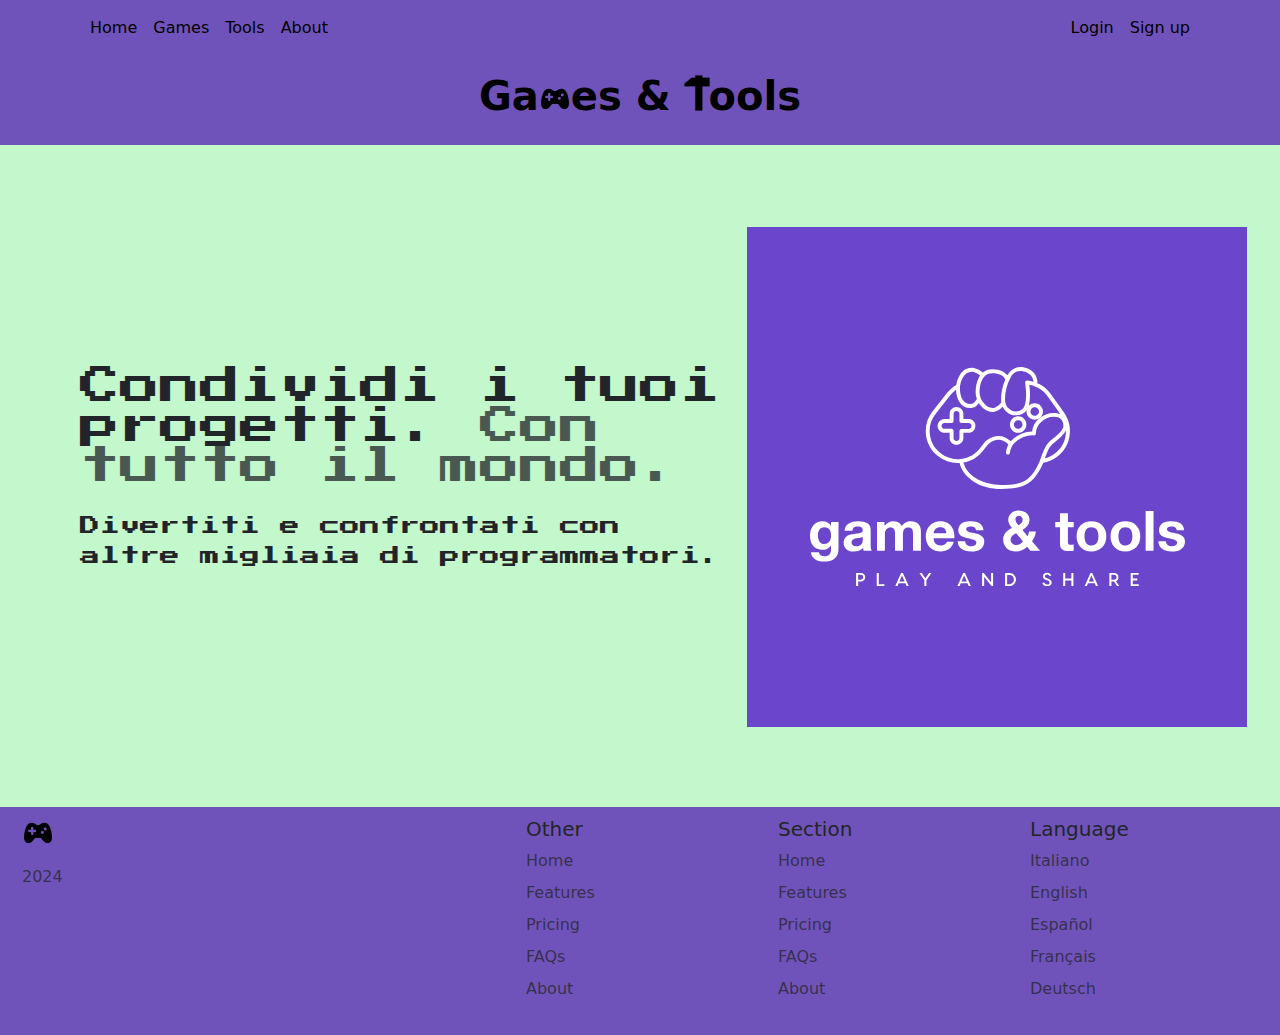
<file: index.html>
<!doctype html>
<html lang="en">
    <head>
        <!-- Meta -->
        <meta charset="utf-8">
        <meta name="viewport" content="width=device-width, initial-scale=1">

        <!-- Info -->
        <title>Games & Tools</title>
        <link rel="icon" href="./img/utility/cog.png">

        <!-- Style -->
        <link href="https://cdn.jsdelivr.net/npm/bootstrap@5.3.3/dist/css/bootstrap.min.css" rel="stylesheet" integrity="sha384-QWTKZyjpPEjISv5WaRU9OFeRpok6YctnYmDr5pNlyT2bRjXh0JMhjY6hW+ALEwIH" crossorigin="anonymous">
        <link rel="stylesheet" href="./style/style.css">

        <!-- Font -->
        <link rel="preconnect" href="https://fonts.googleapis.com">
        <link rel="preconnect" href="https://fonts.gstatic.com" crossorigin>
        <link href="https://fonts.googleapis.com/css2?family=Averia+Sans+Libre:ital,wght@0,300;0,400;0,700;1,300;1,400;1,700&family=Gelasio:ital,wght@0,400;0,500;0,600;0,700;1,400;1,500;1,600;1,700&family=Rubik:ital,wght@0,300..900;1,300..900&display=swap" rel="stylesheet">
        <link href="https://fonts.googleapis.com/css2?family=Averia+Sans+Libre:ital,wght@0,300;0,400;0,700;1,300;1,400;1,700&family=Gelasio:ital,wght@0,400;0,500;0,600;0,700;1,400;1,500;1,600;1,700&family=Press+Start+2P&family=Rubik:ital,wght@0,300..900;1,300..900&display=swap" rel="stylesheet">

    </head>
    <body>
        <div class="container-fluid">
            
            <!-- Header -->
            <div id="mainHeader" class="fixed-top">
                <nav class="py-2 bg-body-tertiary">
                    <div class="container d-flex flex-wrap">
                        <ul class="nav me-auto">
                            <li class="nav-item mainNavItem pointer"><a id="homeBtn" class="nav-link link-body-emphasis px-2 active" aria-current="page">Home</a></li>
                            <li class="nav-item mainNavItem pointer"><a id="gamesBtn" class="nav-link link-body-emphasis px-2">Games</a></li>
                            <li class="nav-item mainNavItem pointer"><a id="toolsBtn" class="nav-link link-body-emphasis px-2">Tools</a></li>
                            <li class="nav-item mainNavItem pointer"><a id="aboutBtn" class="nav-link link-body-emphasis px-2">About</a></li>
                        </ul>
                        <ul class="nav">
                            <li class="nav-item"><a href="#" class="nav-link link-body-emphasis px-2">Login</a></li>
                            <li class="nav-item"><a href="#" class="nav-link link-body-emphasis px-2">Sign up</a></li>
                        </ul>
                    </div>
                </nav>
    
                <header class="py-3">
                    <div class="container d-flex flex-wrap justify-content-center">
                        <h1 class="title">Ga<img class="controller" src="./img/utility/controller.png" alt="m">es & <img class="hammer" src="./img/utility/hammer.png" alt="T">ools</h1> 
                    </div>
                </header>
            </div>

            <!-- Placeholder -->
            <div class="placeholder"></div>

            <!-- Home -->
            <section id="home" class="mainSection">
                <div id="mainHero" class="row featurette p-5">
                    <div id="heroText" class="col-md-7">
                      <h2 class="featurette-heading fw-normal lh-1">Condividi i tuoi progetti. <span class="text-body-secondary">Con tutto il mondo.</span></h2>
                      <p class="lead">Divertiti e confrontati con altre migliaia di programmatori.</p>
                    </div>
                    <div class="col-md-5">
                      <div id="heroImg" class="d-flex justify-content-center align-items-center">
                        <div class="looka-1u8s3kb" data-testid="editor-canvas-artboard"><div style="transform: scale(1);"><svg width="375" height="219.4004781113712" viewBox="0 0 349.99999999999994 204.77377957061307" class="looka-1j8o68f"><defs id="SvgjsDefs1264"></defs><g id="SvgjsG1265" featurekey="ghXSps-0" transform="matrix(1.577071236748345,0,0,1.577071236748345,94.65630782325817,-25.90130629126262)" fill="#ffffff"><g xmlns="http://www.w3.org/2000/svg"><g>
                            <path d="M53.37,88.575c-6.605,0-12.298-1.549-16.92-4.604c-4.208-2.783-6.888-6.387-7.978-10.723    c-4.721,0.295-9.022-1.077-12.806-4.077c-4.082-3.241-6.458-7.489-7.063-12.627c-0.605-5.16,0.726-9.85,3.956-13.941l8.706-11.014    c1.484-1.862,3.255-3.398,5.273-4.575c0.259-1.769,0.837-3.503,1.723-5.162c1.757-3.304,4.298-4.98,7.553-4.98    c0.996,0,2.136,0.313,3.487,0.954c1.203,0.571,2.178,1.212,2.899,1.907c1.531-1.321,3.429-1.99,5.655-1.99    c2.399,0,4.489,0.472,6.211,1.402c1.094,0.594,1.99,1.336,2.68,2.217c1.18-2.179,2.791-3.667,4.792-4.416    c2.273-0.85,4.852-0.662,7.659,0.56c2.896,1.259,4.689,3.609,5.334,6.983c0.014,0.071,0.021,0.145,0.021,0.217v1.263    c0.381,0.168,0.766,0.354,1.146,0.551c2.699,1.392,4.981,3.36,6.773,5.85l7.839,11.017c0.995,1.409,1.789,2.893,2.361,4.414    c0.024,0.05,0.043,0.101,0.06,0.153c0.012,0.034,0.022,0.067,0.031,0.102c1.074,2.97,1.331,6.153,0.764,9.462    c-0.873,5.106-3.466,9.229-7.71,12.254c-2.434,1.725-5.042,2.826-7.768,3.28c-0.025,0.074-0.053,0.151-0.078,0.229    c-0.011,0.032-0.023,0.063-0.038,0.094c-2.659,5.99-5.778,10.09-9.27,12.188c-1.853,1.112-4.087,1.914-6.642,2.381    C59.738,88.363,56.827,88.575,53.37,88.575z M30.796,72.967c0.991,3.67,3.269,6.644,6.935,9.068    c4.235,2.799,9.497,4.218,15.639,4.218c3.318,0,6.09-0.197,8.235-0.59c2.277-0.418,4.25-1.121,5.863-2.089    c3.065-1.842,5.866-5.575,8.323-11.095c0.104-0.299,0.206-0.589,0.31-0.869c0.805-2.238,1.479-4.03,2.003-5.323    c1.133-2.781,2.521-4.858,4.126-6.177c2.293-1.863,3.966-3.324,4.976-4.344c2.371-2.395,2.726-3.652,2.726-4.189    c0-0.969-0.126-1.822-0.372-2.538c-0.234-0.688-0.573-1.241-1.037-1.698c-0.953-0.96-2.34-1.423-4.249-1.423    c-2.768,0-5.159,0.935-7.309,2.854c-2.209,1.974-3.284,4.268-3.284,7.012c0,0.332-0.141,0.647-0.388,0.868    c-0.248,0.22-0.578,0.323-0.905,0.285c-1.19-0.139-2.556-0.02-4.058,0.352c-1.609,0.396-3.135,1.028-4.534,1.882    c-1.646,0.995-2.933,2.153-3.83,3.443c-0.011,0.015-0.021,0.031-0.035,0.046c-0.061,0.08-0.117,0.166-0.168,0.252    c-0.006,0.013-0.014,0.023-0.02,0.034c-0.005,0.009-0.01,0.018-0.016,0.024c-0.803,1.258-1.284,2.685-1.43,4.239    c-0.061,0.639-0.627,1.105-1.266,1.048c-0.638-0.06-1.106-0.627-1.047-1.264c0.156-1.656,0.621-3.198,1.385-4.596l-0.363-0.516    c-3.567-3.21-7.214-3.191-11.463,0.059l-3.292,4.168C39.255,69.853,35.407,72.155,30.796,72.967z M26.394,29.873    c-1.233,0.887-2.342,1.945-3.311,3.16l-8.702,11.009c-2.875,3.641-4.011,7.643-3.472,12.231c0.538,4.571,2.566,8.194,6.199,11.08    c3.589,2.846,7.534,3.995,12.055,3.509c0.065-0.014,0.132-0.023,0.2-0.029c4.564-0.546,8.187-2.563,11.073-6.168l3.375-4.275    c0.058-0.073,0.125-0.14,0.199-0.197c5.167-4.009,10.234-3.988,14.656,0.061c0.036,0.035,0.073,0.073,0.105,0.111    c1.006-1.184,2.286-2.25,3.819-3.178c1.601-0.975,3.345-1.699,5.185-2.151c1.29-0.318,2.503-0.475,3.646-0.474    c0.292-2.884,1.633-5.409,3.997-7.52c2.559-2.287,5.538-3.445,8.855-3.445c1.47,0,2.755,0.24,3.846,0.714l-7.534-10.588    c-1.572-2.185-3.577-3.915-5.955-5.14c-0.609-0.318-1.219-0.592-1.818-0.814c-0.171-0.067-0.326-0.123-0.482-0.175    c-0.839-0.285-1.698-0.5-2.569-0.64c0.108,0.901,0.194,1.67,0.26,2.293c0.121,1.287,0.179,2.124,0.179,2.57    c0,3.375-0.254,5.865-0.776,7.583c0.031-0.033,0.063-0.067,0.096-0.101c0.959-0.944,2.116-1.417,3.453-1.417    c1.34,0,2.494,0.475,3.432,1.413c0.947,0.948,1.429,2.107,1.429,3.447c0,1.342-0.482,2.499-1.434,3.438    c-0.928,0.94-2.085,1.422-3.427,1.422c-1.34,0-2.5-0.48-3.447-1.429c-0.938-0.938-1.413-2.093-1.413-3.432    c0-0.254,0.017-0.5,0.051-0.742c-1.437,2.003-3.653,3.049-6.521,3.049c-2.035,0-3.911-0.783-5.578-2.327    c-0.858-0.796-1.536-1.712-2.026-2.74c-0.327,0.346-0.702,0.686-1.125,1.018c-1.688,1.338-3.391,2.018-5.055,2.018    c-2.579,0-4.931-1.331-6.992-3.955c-0.347-0.444-0.664-0.896-0.949-1.349c-1.08,1.388-1.638,1.851-1.981,2.079    c-0.891,0.582-1.993,0.875-3.281,0.875c-2.714,0-4.859-1.262-6.374-3.75C27.113,35,26.48,32.631,26.394,29.873z M91.5,54.073    c-0.563,1.009-1.441,2.11-2.645,3.326c-1.069,1.079-2.805,2.597-5.155,4.51c-1.3,1.066-2.46,2.834-3.446,5.253    c-0.354,0.875-0.78,1.987-1.273,3.323c1.907-0.495,3.748-1.367,5.491-2.604c3.777-2.69,5.992-6.209,6.768-10.753    C91.417,56.093,91.504,55.074,91.5,54.073z M72.971,40.203c-0.725,0-1.3,0.234-1.812,0.74c-0.493,0.5-0.728,1.075-0.728,1.799    c0,0.72,0.233,1.291,0.733,1.791c0.511,0.509,1.084,0.749,1.806,0.749c0.718,0,1.286-0.236,1.785-0.743    c0.518-0.51,0.753-1.078,0.753-1.796c0-0.721-0.237-1.295-0.747-1.806C74.261,40.436,73.691,40.203,72.971,40.203z M55.532,37.084    c0.278,1.59,0.969,2.879,2.108,3.936c1.239,1.148,2.548,1.708,3.999,1.708c2.801,0,4.529-1.156,5.438-3.636    c0.531-1.441,0.8-3.889,0.8-7.275c0-0.253-0.029-0.865-0.169-2.342c-0.084-0.815-0.21-1.907-0.374-3.231    c-0.016-0.129-0.01-0.254,0.015-0.375c-0.021-0.102-0.027-0.208-0.021-0.317c0.048-0.639,0.601-1.117,1.243-1.072    c1.24,0.091,2.467,0.311,3.658,0.651v-0.311c-0.514-2.552-1.809-4.249-3.959-5.186c-2.269-0.986-4.205-1.154-5.921-0.513    c-1.705,0.637-3.005,2.006-3.975,4.187c-0.076,0.161-0.141,0.306-0.202,0.446c-0.012,0.04-0.027,0.078-0.042,0.116    c-0.937,2.125-1.604,3.97-1.982,5.486c-0.498,1.925-0.749,3.971-0.749,6.087c0,0.555,0.043,1.092,0.126,1.601    C55.529,37.058,55.53,37.07,55.532,37.084z M41.13,35.099c0.382,0.84,0.909,1.694,1.562,2.533c1.618,2.06,3.308,3.064,5.163,3.064    c1.128,0,2.346-0.511,3.618-1.52c0.876-0.689,1.454-1.369,1.721-2.029c-0.077-0.551-0.115-1.122-0.115-1.704    c0-2.313,0.276-4.554,0.82-6.66c0.351-1.403,0.923-3.053,1.703-4.911c-0.053-0.065-0.099-0.136-0.138-0.214    c-0.516-1.029-1.334-1.838-2.504-2.474c-1.377-0.743-3.096-1.12-5.105-1.12c-1.999,0-3.564,0.677-4.785,2.07    c-0.424,0.475-0.803,1.035-1.134,1.671c-0.541,1.021-0.948,2.168-1.215,3.42c-0.272,1.261-0.41,2.659-0.41,4.154    c0,1.245,0.271,2.485,0.805,3.687C41.121,35.079,41.125,35.088,41.13,35.099z M28.771,27.857    c-0.044,0.441-0.066,0.894-0.066,1.348c0,2.615,0.524,4.805,1.558,6.507c1.079,1.771,2.516,2.634,4.391,2.634    c0.83,0,1.505-0.167,2.006-0.493c0.181-0.12,0.742-0.602,2.086-2.446c-0.503-1.315-0.755-2.665-0.755-4.025    c0-1.661,0.155-3.223,0.461-4.64c0.311-1.46,0.792-2.812,1.429-4.015c0.233-0.449,0.489-0.872,0.767-1.265    c-0.541-0.54-1.33-1.057-2.342-1.538c-1.019-0.484-1.857-0.73-2.491-0.73c-2.362,0-4.163,1.228-5.504,3.752    C29.465,24.527,28.948,26.179,28.771,27.857z M26.688,62.474c-1.118,0-2.087-0.402-2.881-1.196    c-0.784-0.784-1.182-1.749-1.182-2.867v-3.046h-3.046c-1.122,0-2.089-0.405-2.874-1.203c-0.784-0.771-1.188-1.736-1.188-2.859    c0-1.118,0.402-2.087,1.195-2.881c0.785-0.784,1.749-1.181,2.867-1.181h3.046v-3.048c0-1.114,0.396-2.081,1.175-2.874    c0.807-0.792,1.773-1.188,2.888-1.188c1.119,0,2.083,0.398,2.867,1.181c0.793,0.795,1.196,1.763,1.196,2.881v3.048h3.047    c1.114,0,2.082,0.395,2.874,1.173c0.794,0.808,1.189,1.774,1.189,2.889c0,1.118-0.397,2.082-1.182,2.866    c-0.793,0.794-1.763,1.196-2.881,1.196H30.75v3.046c0,1.123-0.405,2.089-1.203,2.874C28.776,62.068,27.81,62.474,26.688,62.474z     M19.579,49.561c-0.494,0-0.883,0.16-1.225,0.502c-0.352,0.352-0.516,0.746-0.516,1.239c0,0.49,0.162,0.876,0.509,1.218    c0.355,0.361,0.743,0.523,1.232,0.523h4.208c0.641,0,1.161,0.52,1.161,1.16v4.207c0,0.494,0.159,0.884,0.501,1.227    c0.352,0.352,0.746,0.516,1.239,0.516c0.49,0,0.877-0.162,1.218-0.509c0.362-0.356,0.523-0.743,0.523-1.233v-4.207    c0-0.641,0.521-1.16,1.161-1.16h4.208c0.494,0,0.887-0.164,1.239-0.516c0.342-0.343,0.502-0.732,0.502-1.226    c0-0.497-0.162-0.894-0.509-1.247c-0.338-0.333-0.735-0.494-1.232-0.494h-4.208c-0.641,0-1.161-0.519-1.161-1.16v-4.208    c0-0.493-0.163-0.887-0.516-1.238c-0.342-0.343-0.731-0.501-1.225-0.501c-0.498,0-0.894,0.161-1.246,0.508    c-0.333,0.338-0.495,0.735-0.495,1.231V48.4c0,0.641-0.52,1.16-1.161,1.16H19.579z M63.178,55.364c-1.34,0-2.5-0.48-3.448-1.428    c-0.938-0.939-1.412-2.093-1.412-3.433c0-1.337,0.473-2.494,1.408-3.441c0.003-0.003,0.007-0.008,0.011-0.011    c0.946-0.935,2.104-1.408,3.441-1.408c1.339,0,2.494,0.476,3.432,1.414c0.948,0.947,1.429,2.107,1.429,3.447    c0,1.343-0.482,2.499-1.435,3.438C65.676,54.882,64.52,55.364,63.178,55.364z M61.371,48.699    c-0.499,0.509-0.732,1.083-0.732,1.805c0,0.721,0.233,1.29,0.732,1.791c0.511,0.51,1.084,0.748,1.807,0.748    c0.717,0,1.285-0.237,1.784-0.742c0.518-0.513,0.755-1.079,0.755-1.797c0-0.722-0.239-1.296-0.748-1.805    c-0.502-0.501-1.071-0.734-1.791-0.734C62.455,47.964,61.882,48.198,61.371,48.699z"></path>
                        </g>
                    </g>
                </g>
                <g id="SvgjsG1266" featurekey="anH1Ye-0" transform="matrix(2.594513692129306,0,0,2.594513692129306,-1.971827288373722,119.57455226948122)" fill="#ffffff">
                    <path d="M5.2 9.38 c1.4267 0 2.4534 0.55332 3.08 1.66 l0.04 0 l0 -1.38 l2.7 0 l0 9.7 c0 1.4933 -0.46334 2.6266 -1.39 3.4 s-2.2434 1.16 -3.95 1.16 c-1.3067 0 -2.3834 -0.31334 -3.23 -0.94 s-1.2967 -1.42 -1.35 -2.38 l2.82 0 c0.22666 0.94666 0.93332 1.42 2.12 1.42 c0.73334 0 1.2967 -0.21666 1.69 -0.65 s0.59 -1.05 0.59 -1.85 l0 -1.42 l-0.04 0 c-0.28 0.50666 -0.69 0.9 -1.23 1.18 s-1.1633 0.42 -1.87 0.42 c-1.3867 0 -2.47 -0.45334 -3.25 -1.36 s-1.17 -2.1866 -1.17 -3.84 c0 -1.4667 0.41 -2.6866 1.23 -3.66 s1.89 -1.46 3.21 -1.46 z M3.6 14.46 c0 0.97334 0.20336 1.7333 0.61002 2.28 s0.97 0.82 1.69 0.82 c0.73334 0 1.32 -0.26334 1.76 -0.79 s0.66 -1.2233 0.66 -2.09 c0 -1.04 -0.21 -1.8267 -0.63 -2.36 s-1.0233 -0.8 -1.81 -0.8 c-0.73334 0 -1.2967 0.27666 -1.69 0.83 s-0.59 1.2567 -0.59 2.11 z M18.060000000000002 9.38 c3.0134 0.01334 4.52 0.9933 4.52 2.94 l0 5.48 c0 1.0133 0.12 1.7467 0.36 2.2 l-2.88 0 c-0.10666 -0.32 -0.17332 -0.65334 -0.19998 -1 c-0.84 0.85334 -2 1.28 -3.48 1.28 c-1.08 0 -1.9367 -0.27334 -2.57 -0.82 s-0.95 -1.3067 -0.95 -2.28 c0 -0.94666 0.3 -1.68 0.9 -2.2 c0.61334 -0.54666 1.7267 -0.89332 3.34 -1.04 c1.1467 -0.12 1.8733 -0.27 2.18 -0.45 s0.46 -0.45666 0.46 -0.83 c0 -0.46666 -0.14 -0.81332 -0.42 -1.04 s-0.74666 -0.34 -1.4 -0.34 c-0.6 0 -1.0533 0.12334 -1.36 0.37 s-0.48666 0.64332 -0.54 1.19 l-2.84 0 c0.06666 -1.1333 0.53332 -1.9933 1.4 -2.58 s2.0266 -0.88 3.48 -0.88 z M15.700000000000001 17.06 c0 0.88 0.58 1.32 1.74 1.32 c1.52 -0.01334 2.2866 -0.79334 2.3 -2.34 l0 -1.1 c-0.22666 0.22666 -0.8 0.39332 -1.72 0.49998 c-0.8 0.09334 -1.3867 0.25668 -1.76 0.49002 s-0.56 0.61 -0.56 1.13 z M30.740000000000002 9.38 c1.5067 0 2.5134 0.57332 3.02 1.72 c0.78666 -1.1467 1.8333 -1.72 3.14 -1.72 c1.2933 0 2.2434 0.32666 2.85 0.98 s0.91 1.5533 0.91 2.7 l0 6.94 l-2.84 0 l0 -5.98 c0 -0.90666 -0.13666 -1.5333 -0.41 -1.88 s-0.71668 -0.52 -1.33 -0.52 c-1.2667 0 -1.9 0.86666 -1.9 2.6 l0 5.78 l-2.84 0 l0 -6.1 c0 -0.88 -0.14 -1.48 -0.42 -1.8 s-0.71334 -0.48 -1.3 -0.48 c-0.54666 0 -1.0033 0.21666 -1.37 0.65 s-0.55 1.0033 -0.55 1.71 l0 6.02 l-2.84 0 l0 -10.34 l2.68 0 l0 1.4 l0.04 0 c0.78666 -1.12 1.84 -1.68 3.16 -1.68 z M47.68000000000001 9.38 c0.97334 0 1.84 0.22664 2.6 0.67998 s1.3567 1.11 1.79 1.97 s0.65 1.85 0.65 2.97 c0 0.10666 -0.0066602 0.28 -0.02 0.52 l-7.46 0 c0.02666 0.82666 0.24332 1.47 0.64998 1.93 s1.03 0.69 1.87 0.69 c0.52 0 0.99666 -0.13 1.43 -0.39 s0.71 -0.57666 0.83 -0.95 l2.5 0 c-0.73334 2.32 -2.3466 3.48 -4.84 3.48 c-0.94666 -0.01334 -1.8233 -0.22 -2.63 -0.62 s-1.45 -1.0233 -1.93 -1.87 s-0.72 -1.83 -0.72 -2.95 c0 -1.0533 0.24334 -2.0134 0.73 -2.88 s1.1333 -1.5133 1.94 -1.94 s1.6767 -0.64 2.61 -0.64 z M49.86000000000001 13.719999999999999 c-0.13334 -0.77334 -0.38 -1.3333 -0.74 -1.68 s-0.87334 -0.52 -1.54 -0.52 c-0.69334 0 -1.24 0.19666 -1.64 0.59 s-0.63334 0.93 -0.7 1.61 l4.62 0 z M58.62000000000001 9.38 c1.3867 0 2.47 0.28002 3.25 0.84002 s1.2167 1.38 1.31 2.46 l-2.7 0 c-0.04 -0.49334 -0.22 -0.85 -0.54 -1.07 s-0.78666 -0.33 -1.4 -0.33 c-0.53334 0 -0.93 0.08 -1.19 0.24 s-0.39 0.4 -0.39 0.72 c0 0.24 0.08666 0.44 0.26 0.6 s0.43668 0.3 0.79002 0.42 s0.74334 0.22 1.17 0.3 c1.2933 0.25334 2.2066 0.51334 2.74 0.78 s0.92334 0.58666 1.17 0.96 s0.37 0.83334 0.37 1.38 c0 1.16 -0.42334 2.05 -1.27 2.67 s-1.9967 0.93 -3.45 0.93 c-1.52 0 -2.7034 -0.32666 -3.55 -0.98 s-1.2833 -1.54 -1.31 -2.66 l2.7 0 c0 0.53334 0.20666 0.95668 0.62 1.27 s0.93334 0.47 1.56 0.47 c0.53334 0 0.97668 -0.11666 1.33 -0.35 s0.53 -0.55668 0.53 -0.97002 c0 -0.26666 -0.11 -0.48666 -0.33 -0.66 s-0.53 -0.32668 -0.93 -0.46002 s-1.02 -0.28668 -1.86 -0.46002 c-0.66666 -0.13334 -1.26 -0.31334 -1.78 -0.54 s-0.91666 -0.52332 -1.19 -0.88998 s-0.41 -0.81666 -0.41 -1.35 c0 -0.68 0.16334 -1.2733 0.49 -1.78 s0.82666 -0.89 1.5 -1.15 s1.51 -0.39 2.51 -0.39 z M75.82000000000001 5.5600000000000005 c1.1333 0 2.0666 0.30664 2.8 0.91998 s1.1 1.4467 1.1 2.5 c0 1.4667 -0.84666 2.6534 -2.54 3.56 l1.84 2.26 c0.26666 -0.46666 0.44 -1.0333 0.52 -1.7 l2.46 0 c-0.14666 1.3333 -0.60666 2.5066 -1.38 3.52 l2.9 3.38 l-3.48 0 l-1.16 -1.42 c-1.16 1.1333 -2.5 1.7 -4.02 1.7 c-1.3867 0 -2.5034 -0.39666 -3.35 -1.19 s-1.27 -1.8233 -1.27 -3.09 c0 -1.7467 1.0667 -3.1266 3.2 -4.14 c-0.53334 -0.61334 -0.89334 -1.1567 -1.08 -1.63 s-0.28 -0.94334 -0.28 -1.41 c0 -0.93334 0.36334 -1.71 1.09 -2.33 s1.61 -0.93 2.65 -0.93 z M74.66000000000001 8.72 c0 0.32 0.080038 0.63666 0.24004 0.95 s0.45334 0.71 0.88 1.19 c0.50666 -0.30666 0.87666 -0.61332 1.11 -0.91998 s0.35 -0.68 0.35 -1.12 c0 -0.37334 -0.12666 -0.69334 -0.38 -0.96 s-0.56668 -0.4 -0.94002 -0.4 c-0.33334 0 -0.62668 0.11334 -0.88002 0.34 s-0.38 0.53332 -0.38 0.91998 z M72.94000000000001 16.06 c0 0.52 0.20664 0.96334 0.61998 1.33 s0.88668 0.55 1.42 0.55 c0.85334 0 1.6533 -0.42 2.4 -1.26 l-2.44 -2.98 c-1.3333 0.56 -2 1.3467 -2 2.36 z M93.54000000000002 6.5600000000000005 l0.000019531 3.1 l2.08 0 l0 1.9 l-2.08 0 l0 5.12 c0 0.48 0.08 0.8 0.24 0.96 s0.48 0.24 0.96 0.24 c0.34666 0 0.64 -0.02666 0.88 -0.08 l0 2.22 c-0.4 0.06666 -0.96 0.1 -1.68 0.1 c-1.0933 0 -1.9067 -0.18666 -2.44 -0.56 s-0.8 -1.02 -0.8 -1.94 l0 -6.06 l-1.72 0 l0 -1.9 l1.72 0 l0 -3.1 l2.84 0 z M102.00000000000001 9.38 c1.6533 0 2.96 0.50334 3.92 1.51 s1.44 2.3234 1.44 3.95 c0 1.64 -0.49 2.9566 -1.47 3.95 s-2.2766 1.49 -3.89 1.49 c-1.64 0 -2.94 -0.50334 -3.9 -1.51 s-1.44 -2.3166 -1.44 -3.93 c0 -1.6667 0.49 -2.9934 1.47 -3.98 s2.27 -1.48 3.87 -1.48 z M99.50000000000001 14.84 c0 1.0533 0.21334 1.8666 0.64 2.44 s1.0467 0.86 1.86 0.86 c0.84 0 1.47 -0.29334 1.89 -0.88 s0.63 -1.3933 0.63 -2.42 c0 -1.0667 -0.21666 -1.8867 -0.65 -2.46 s-1.0633 -0.86 -1.89 -0.86 c-0.8 0 -1.4133 0.28666 -1.84 0.86 s-0.64 1.3933 -0.64 2.46 z M114.22000000000001 9.38 c1.6533 0 2.96 0.50334 3.92 1.51 s1.44 2.3234 1.44 3.95 c0 1.64 -0.49 2.9566 -1.47 3.95 s-2.2766 1.49 -3.89 1.49 c-1.64 0 -2.94 -0.50334 -3.9 -1.51 s-1.44 -2.3166 -1.44 -3.93 c0 -1.6667 0.49 -2.9934 1.47 -3.98 s2.27 -1.48 3.87 -1.48 z M111.72000000000001 14.84 c0 1.0533 0.21334 1.8666 0.64 2.44 s1.0467 0.86 1.86 0.86 c0.84 0 1.47 -0.29334 1.89 -0.88 s0.63 -1.3933 0.63 -2.42 c0 -1.0667 -0.21666 -1.8867 -0.65 -2.46 s-1.0633 -0.86 -1.89 -0.86 c-0.8 0 -1.4133 0.28666 -1.84 0.86 s-0.64 1.3933 -0.64 2.46 z M124.34000000000002 5.720000000000001 l0 14.28 l-2.84 0 l0 -14.28 l2.84 0 z M130.82000000000002 9.38 c1.3867 0 2.47 0.28002 3.25 0.84002 s1.2167 1.38 1.31 2.46 l-2.7 0 c-0.04 -0.49334 -0.22 -0.85 -0.54 -1.07 s-0.78666 -0.33 -1.4 -0.33 c-0.53334 0 -0.93 0.08 -1.19 0.24 s-0.39 0.4 -0.39 0.72 c0 0.24 0.08666 0.44 0.26 0.6 s0.43668 0.3 0.79002 0.42 s0.74334 0.22 1.17 0.3 c1.2933 0.25334 2.2066 0.51334 2.74 0.78 s0.92334 0.58666 1.17 0.96 s0.37 0.83334 0.37 1.38 c0 1.16 -0.42334 2.05 -1.27 2.67 s-1.9967 0.93 -3.45 0.93 c-1.52 0 -2.7034 -0.32666 -3.55 -0.98 s-1.2833 -1.54 -1.31 -2.66 l2.7 0 c0 0.53334 0.20666 0.95668 0.62 1.27 s0.93334 0.47 1.56 0.47 c0.53334 0 0.97668 -0.11666 1.33 -0.35 s0.53 -0.55668 0.53 -0.97002 c0 -0.26666 -0.11 -0.48666 -0.33 -0.66 s-0.53 -0.32668 -0.93 -0.46002 s-1.02 -0.28668 -1.86 -0.46002 c-0.66666 -0.13334 -1.26 -0.31334 -1.78 -0.54 s-0.91666 -0.52332 -1.19 -0.88998 s-0.41 -0.81666 -0.41 -1.35 c0 -0.68 0.16334 -1.2733 0.49 -1.78 s0.82666 -0.89 1.5 -1.15 s1.51 -0.39 2.51 -0.39 z"></path>
                        </g>
                        <g id="SvgjsG1267" featurekey="XxVAgm-0" transform="matrix(0.8785267377096155,0,0,0.8785267377096155,41.94576787285704,186.9396857897138)" fill="#ffffff">
                            <path d="M5.9 6 c3.14 0 5.06 1.92 5.06 4.62 s-1.92 4.5 -5.06 4.5 l-2.5 0 l0 4.88 l-2.2 0 l0 -14 l4.7 0 z M5.8 13.2 c1.78 0 2.96 -0.84 2.96 -2.58 s-1.18 -2.58 -2.96 -2.58 l-2.4 0 l0 5.16 l2.4 0 z M25.355999999999998 17.96 l5.94 0 l0 2.04 l-8.14 0 l0 -14 l2.2 0 l0 11.96 z M54.852 20 l-1.28 -2.96 l-7.16 0 l-1.28 2.96 l-2.34 0 l6.24 -14 l1.92 0 l6.24 14 l-2.34 0 z M47.211999999999996 15.219999999999999 l5.56 0 l-2.78 -6.44 z M81.208 6 l-5.26 7.76 l0 6.24 l-2.2 0 l0 -6.24 l-5.26 -7.76 l2.5 0 l3.86 5.76 l3.86 -5.76 l2.5 0 z M120.86000000000001 20 l-1.28 -2.96 l-7.16 0 l-1.28 2.96 l-2.34 0 l6.24 -14 l1.92 0 l6.24 14 l-2.34 0 z M113.22 15.219999999999999 l5.56 0 l-2.78 -6.44 z M144.596 6 l2.2 0 l0 14 l-1.68 0 l-7.82 -9.98 l0 9.98 l-2.2 0 l0 -14 l1.7 0 l7.8 10 l0 -10 z M164.01200000000003 6 c4.04 0 7.08 3.1 7.08 6.96 c0 3.94 -3.04 7.04 -7.08 7.04 l-4.52 0 l0 -14 l4.52 0 z M163.99200000000002 17.92 c3.06 0 4.86 -2.22 4.86 -4.96 c0 -2.66 -1.8 -4.88 -4.86 -4.88 l-2.3 0 l0 9.84 l2.3 0 z M204.10400000000004 5.76 c2.3 0 3.88 1.48 4.54 2.92 l-1.64 0.94 c-0.7 -1.18 -1.6 -1.9 -2.9 -1.9 s-2.22 0.76 -2.22 1.8 c0 0.98 0.62 1.58 1.96 2.08 l0.98 0.36 c2.78 1.02 4.2 2.22 4.2 4.32 c0 2.58 -2.46 4.02 -4.84 4.02 c-2.44 0 -4.4 -1.46 -5 -3.44 l1.72 -0.88 c0.5 1.28 1.58 2.32 3.28 2.32 c1.4 0 2.56 -0.74 2.56 -2 c0 -1.34 -0.9 -1.88 -2.5 -2.48 l-0.96 -0.36 c-2.1 -0.78 -3.58 -1.84 -3.58 -4.02 c0 -2.12 1.92 -3.68 4.4 -3.68 z M229.90000000000003 6 l2.2 0 l0 14 l-2.2 0 l0 -5.92 l-6.48 0 l0 5.92 l-2.2 0 l0 -14 l2.2 0 l0 6.04 l6.48 0 l0 -6.04 z M256.05600000000004 20 l-1.28 -2.96 l-7.16 0 l-1.28 2.96 l-2.34 0 l6.24 -14 l1.92 0 l6.24 14 l-2.34 0 z M248.41600000000003 15.219999999999999 l5.56 0 l-2.78 -6.44 z M280.89200000000005 20 l-2.36 0 l-3.3 -4.88 l-0.24 0 l-2.5 0 l0 4.88 l-2.2 0 l0 -14 l4.7 0 c3.14 0 5.06 1.92 5.06 4.62 c0 1.96 -1.02 3.46 -2.78 4.12 z M272.492 8.04 l0 5.16 l2.4 0 c1.78 0 2.96 -0.84 2.96 -2.58 s-1.18 -2.58 -2.96 -2.58 l-2.4 0 z M295.188 17.96 l6.34 0 l0 2.04 l-6.74 0 l-1.8 0 l0 -14 l2.2 0 l6.16 0 l0 2.04 l-6.16 0 l0 3.92 l4.74 0 l0 2 l-4.74 0 l0 4 z"></path></g></svg></div></div>
                      </div>
                    </div>
                </div>
            </section>

            <!-- Games -->
            <section id="games" class="mainSection hidden">
                
                <div class="album py-5 bg-body-tertiary">
                    <div class="container">
                
                        <div class="row row-cols-1 row-cols-sm-2 row-cols-md-3 g-3">

                            <!-- Morra cinese -->
                            <div class="col albumItem">
                                <div class="card shadow-sm">
                                    <div id="morra" class="albumImg fitImg">
                                        
                                    </div>
                                    <div class="card-body">
                                        <h4 class="albumItemTitle">Morra Cinese</h4>
                                        <p class="card-text">Sfida la fortuna!</p>
                                        <div class="d-flex justify-content-between align-items-center">
                                            <a href="./games/morraCinese/morra.html">
                                                <button type="button" class="btn btn-sm albumItemBtn">Gioca!</button>
                                            </a>
                                            <div class="star starEmpty fitImg pointer"></div>
                                        </div>
                                    </div>
                                </div>
                            </div>
                        
                            <!-- Memory -->
                            <div class="col albumItem">
                                <div class="card shadow-sm">
                                    <div id="memory" class="albumImg fitImg"></div>
                                    <div class="card-body">
                                        <h4 class="albumItemTitle">Memory</h4>
                                        <p class="card-text">Metti alla prova la tua memoria!</p>
                                        <div class="d-flex justify-content-between align-items-center">
                                            <a href="./games/memory/memory.html">
                                                <button type="button" class="btn btn-sm albumItemBtn">Gioca!</button>
                                            </a>
                                            <div class="star starEmpty fitImg pointer"></div>
                                        </div>
                                    </div>
                                </div>
                            </div>

                            <!-- Digita veloce -->
                            <div class="col albumItem">
                                <div class="card shadow-sm">
                                    <div id="digita" class="albumImg fitImg">
                                        
                                    </div>
                                    <div class="card-body">
                                        <h4 class="albumItemTitle">Digita veloce</h4>
                                        <p class="card-text">Sarai abbastanza veloce?</p>
                                        <div class="d-flex justify-content-between align-items-center">
                                            <a href="./games/digitaVeloce/digitaVeloce.html">
                                                <button type="button" class="btn btn-sm albumItemBtn">Gioca!</button>
                                            </a>
                                            <div class="star starEmpty fitImg pointer"></div>
                                        </div>
                                    </div>
                                </div>
                            </div>

                            <!-- Campo minato -->
                            <div class="col albumItem">
                                <div class="card shadow-sm">
                                    <div id="campoMinato" class="albumImg fitImg">
                                        
                                    </div>
                                    <div class="card-body">
                                        <h4 class="albumItemTitle">Campo minato</h4>
                                        <p class="card-text">Prova a non saltare in aria</p>
                                        <div class="d-flex justify-content-between align-items-center">
                                            <a href="./games/campoMinato/campoMinato.html">
                                                <button type="button" class="btn btn-sm albumItemBtn">Gioca!</button>
                                            </a>
                                            <div class="star starEmpty fitImg pointer"></div>
                                        </div>
                                    </div>
                                </div>
                            </div>

                            <!-- Ducker -->
                            <div class="col albumItem">
                                <div class="card shadow-sm">
                                    <div id="ducker" class="albumImg fitImg">
                                        
                                    </div>
                                    <div class="card-body">
                                        <h4 class="albumItemTitle">Ducker</h4>
                                        <p class="card-text">Non farti investire!</p>
                                        <div class="d-flex justify-content-between align-items-center">
                                            <a href="./games/ducker/ducker.html">
                                                <button type="button" class="btn btn-sm albumItemBtn">Gioca!</button>
                                            </a>
                                            <div class="star starEmpty fitImg pointer"></div>
                                        </div>
                                    </div>
                                </div>
                            </div>

                            <!-- Coppa del re -->
                            <div class="col albumItem">
                                <div class="card shadow-sm">
                                    <div id="coppaDelRe" class="albumImg fitImg">
                                        
                                    </div>
                                    <div class="card-body">
                                        <h4 class="albumItemTitle">Coppa del re</h4>
                                        <p class="card-text">Metti alla prova il tuo fegato!</p>
                                        <div class="d-flex justify-content-between align-items-center">
                                            <a href="./games/coppaDelRe/coppaDelRe.html">
                                                <button type="button" class="btn btn-sm albumItemBtn">Gioca!</button>
                                            </a>
                                            <div class="star starEmpty fitImg pointer"></div>
                                        </div>
                                    </div>
                                </div>
                            </div>
                        
                            <!-- Milionario -->
                            <div class="col albumItem">
                                <div class="card shadow-sm">
                                    <div id="milionario" class="albumImg fitImg">
                                        
                                    </div>
                                    <div class="card-body">
                                        <h4 class="albumItemTitle">Milionario</h4>
                                        <p class="card-text">Chi vuol essere milionario?</p>
                                        <div class="d-flex justify-content-between align-items-center">
                                            <a href="./games/milionario/milionario.html">
                                                <button type="button" class="btn btn-sm albumItemBtn">Gioca!</button>
                                            </a>
                                            <div class="star starEmpty fitImg pointer"></div>
                                        </div>
                                    </div>
                                </div>
                            </div>

                            <!-- Chatventure -->
                            <div class="col albumItem">
                                <div class="card shadow-sm">
                                    <div id="chatventure" class="albumImg fitImg">
                                        
                                    </div>
                                    <div class="card-body">
                                        <h4 class="albumItemTitle">Chatventure</h4>
                                        <p class="card-text">Riuscirai a fare la scelta giusta?</p>
                                        <div class="d-flex justify-content-between align-items-center">
                                            <a href="./games/chatVenture/chatVenture.html">
                                                <button type="button" class="btn btn-sm albumItemBtn">Gioca!</button>
                                            </a>
                                            <div class="star starEmpty fitImg pointer"></div>
                                        </div>
                                    </div>
                                </div>
                            </div>

                            <!-- Sticker stacker -->
                            <div class="col albumItem">
                                <div class="card shadow-sm">
                                    <div id="stickerStacker" class="albumImg fitImg">
                                        
                                    </div>
                                    <div class="card-body">
                                        <h4 class="albumItemTitle">Sticker stacker</h4>
                                        <p class="card-text">Quanto arriverai in alto?</p>
                                        <div class="d-flex justify-content-between align-items-center">
                                            <a href="./games/stickerStacker/stickerStacker.html">
                                                <button type="button" class="btn btn-sm albumItemBtn">Gioca!</button>
                                            </a>
                                            <div class="star starEmpty fitImg pointer"></div>
                                        </div>
                                    </div>
                                </div>
                            </div>

                        </div>
                    </div>
                </div>

                <!-- Features -->
                <div id="features" class="section container px-4 py-3">
                    <h2 class="pb-2 border-bottom">Perché giocare con noi</h2>
                    <div class="row g-4 py-5 row-cols-1 row-cols-lg-3">
                        <div class="col d-flex align-items-start">
                            <div class="icon-square text-body-emphasis d-inline-flex align-items-center justify-content-center fs-4 flex-shrink-0 me-3">
                                <svg xmlns="http://www.w3.org/2000/svg" width="32" height="32" fill="#0F110C" class="bi bi-clock" viewBox="0 0 16 16">
                                    <path d="M8 3.5a.5.5 0 0 0-1 0V9a.5.5 0 0 0 .252.434l3.5 2a.5.5 0 0 0 .496-.868L8 8.71z"/>
                                    <path d="M8 16A8 8 0 1 0 8 0a8 8 0 0 0 0 16m7-8A7 7 0 1 1 1 8a7 7 0 0 1 14 0"/>
                                </svg>
                            </div>
                            <div>
                                <h3 class="fs-3 text-body-emphasis">Gioca ovunque</h3>
                                <p>Gioca quando e dove vuoi, con un solo click</p>
                            </div>
                        </div>
                        <div class="col d-flex align-items-start">
                            <div class="icon-square text-body-emphasis d-inline-flex align-items-center justify-content-center fs-4 flex-shrink-0 me-3">
                                <svg xmlns="http://www.w3.org/2000/svg" width="32" height="32" fill="#0F110C" class="bi bi-floppy" viewBox="0 0 16 16">
                                    <path d="M11 2H9v3h2z"/>
                                    <path d="M1.5 0h11.586a1.5 1.5 0 0 1 1.06.44l1.415 1.414A1.5 1.5 0 0 1 16 2.914V14.5a1.5 1.5 0 0 1-1.5 1.5h-13A1.5 1.5 0 0 1 0 14.5v-13A1.5 1.5 0 0 1 1.5 0M1 1.5v13a.5.5 0 0 0 .5.5H2v-4.5A1.5 1.5 0 0 1 3.5 9h9a1.5 1.5 0 0 1 1.5 1.5V15h.5a.5.5 0 0 0 .5-.5V2.914a.5.5 0 0 0-.146-.353l-1.415-1.415A.5.5 0 0 0 13.086 1H13v4.5A1.5 1.5 0 0 1 11.5 7h-7A1.5 1.5 0 0 1 3 5.5V1H1.5a.5.5 0 0 0-.5.5m3 4a.5.5 0 0 0 .5.5h7a.5.5 0 0 0 .5-.5V1H4zM3 15h10v-4.5a.5.5 0 0 0-.5-.5h-9a.5.5 0 0 0-.5.5z"/>
                                </svg>
                                

                            </div>
                            <div>
                                <h3 class="fs-3 text-body-emphasis">Non perdi nulla</h3>
                                <p>Crea un account per salvaguardare tutti i tuoi progressi</p>
                            </div>
                        </div>
                        <div class="col d-flex align-items-start">
                            <div class="icon-square text-body-emphasis d-inline-flex align-items-center justify-content-center fs-4 flex-shrink-0 me-3">
                                <svg xmlns="http://www.w3.org/2000/svg" width="32" height="32" fill="#0F110C" class="bi bi-lightbulb" viewBox="0 0 16 16">
                                    <path d="M2 6a6 6 0 1 1 10.174 4.31c-.203.196-.359.4-.453.619l-.762 1.769A.5.5 0 0 1 10.5 13a.5.5 0 0 1 0 1 .5.5 0 0 1 0 1l-.224.447a1 1 0 0 1-.894.553H6.618a1 1 0 0 1-.894-.553L5.5 15a.5.5 0 0 1 0-1 .5.5 0 0 1 0-1 .5.5 0 0 1-.46-.302l-.761-1.77a2 2 0 0 0-.453-.618A5.98 5.98 0 0 1 2 6m6-5a5 5 0 0 0-3.479 8.592c.263.254.514.564.676.941L5.83 12h4.342l.632-1.467c.162-.377.413-.687.676-.941A5 5 0 0 0 8 1"/>
                                </svg>
                            </div>
                            <div>
                                <h3 class="fs-3 text-body-emphasis">Novità</h3>
                                <p>Un nuovo gioco ogni settimana!</p>
                            </div>
                        </div>
                    </div>
                </div>

            </section>

            <!-- Tools -->
            <section id="tools" class="mainSection hidden">
                
                <div class="album py-5 bg-body-tertiary">
                    <div class="container">
                
                        <div class="row row-cols-1 row-cols-sm-2 row-cols-md-3 g-3">

                            <!-- To-do List -->
                            <div class="col albumItem">
                                <div class="card shadow-sm">
                                    <div id="toDoList" class="albumImg fitImg">
                                        
                                    </div>
                                    <div class="card-body">
                                        <h4 class="albumItemTitle">To-do list</h4>
                                        <p class="card-text">Tieni in ordine i tuoi impegni</p>
                                        <div class="d-flex justify-content-between align-items-center">
                                            <a href="./tools/toDoList/toDoList.html">
                                                <button type="button" class="btn btn-sm albumItemBtn">Prova!</button>
                                            </a>
                                            <div class="star starEmpty fitImg pointer"></div>
                                        </div>
                                    </div>
                                </div>
                            </div>
                        
                            <!-- Traduttore -->
                            <div class="col albumItem">
                                <div class="card shadow-sm">
                                    <div id="traduttore" class="albumImg fitImg"></div>
                                    <div class="card-body">
                                        <h4 class="albumItemTitle">Traduttore</h4>
                                        <p class="card-text">Rompi i confini</p>
                                        <div class="d-flex justify-content-between align-items-center">
                                            <a href="./tools/traduttore/traduttore.html">
                                                <button type="button" class="btn btn-sm albumItemBtn">Prova!</button>
                                            </a>
                                            <div class="star starEmpty fitImg pointer"></div>
                                        </div>
                                    </div>
                                </div>
                            </div>

                            <!-- Meteo -->
                            <div class="col albumItem">
                                <div class="card shadow-sm">
                                    <div id="meteo" class="albumImg fitImg">
                                        
                                    </div>
                                    <div class="card-body">
                                        <h4 class="albumItemTitle">Meteo</h4>
                                        <p class="card-text">Che tempo fa oggi?</p>
                                        <div class="d-flex justify-content-between align-items-center">
                                            <a href="./tools/meteo/meteo.html">
                                                <button type="button" class="btn btn-sm albumItemBtn">Gioca!</button>
                                            </a>
                                            <div class="star starEmpty fitImg pointer"></div>
                                        </div>
                                    </div>
                                </div>
                            </div>

                        </div>
                    </div>
                </div>

            </section>

            <!-- About -->
            <section id="about" class="mainSection hidden">

                <div id="aboutBox">
    
                    <div id="aboutContent">
    
                        <div class="aboutItem">
                            <h2 class="aboutItemTitle">La Nostra Storia</h2>
                            <p class="aboutItemText">Fondata nel 2019, Castra Viridis è nata dalla trasformazione di una vecchia caserma militare in un centro ricreativo verde e sostenibile. Da allora, abbiamo lavorato instancabilmente per sviluppare questo spazio in un luogo vibrante per la comunità, offrendo una vasta gamma di attività ed eventi che celebrano la bellezza della natura e promuovono la sostenibilità ambientale. Negli anni, abbiamo ospitato numerose iniziative che hanno coinvolto persone di tutte le età, trasformando la vecchia caserma in un simbolo di rinascita e innovazione. La nostra storia è una testimonianza del potere della collaborazione e della visione comunitaria, unendo forze per creare un futuro migliore e più verde. Ogni pietra della vecchia caserma racconta una storia di resilienza e di impegno collettivo, mentre ogni angolo verde è un segno tangibile del nostro amore per la natura. Il nostro viaggio è stato segnato da sfide e successi, e oggi siamo orgogliosi di essere un punto di riferimento per chiunque voglia contribuire a un mondo più sostenibile.</p>
                        </div>
                    
                        <div class="aboutItem">
                            <h2 class="aboutItemTitle">La Nostra Missione</h2>
                            <p class="aboutItemText">La nostra missione è creare un ambiente inclusivo e stimolante dove le persone possono connettersi con la natura, esplorare nuove passioni e contribuire al benessere della comunità. Attraverso programmi educativi, eventi culturali e iniziative di volontariato, vogliamo ispirare e motivare le persone a vivere in armonia con il mondo che ci circonda. Crediamo fermamente che l'educazione e la sensibilizzazione siano fondamentali per promuovere uno stile di vita sostenibile. Ogni giorno lavoriamo per coinvolgere la comunità locale e creare opportunità che permettano a tutti di partecipare attivamente alla tutela dell'ambiente e al miglioramento della qualità della vita. La nostra missione va oltre la semplice conservazione dell'ambiente; mira a costruire una comunità più forte e consapevole. Attraverso l'inclusione e la partecipazione, speriamo di innescare un cambiamento positivo che si diffonda ben oltre i confini di Castra Viridis, influenzando positivamente la nostra società e il nostro pianeta. Siamo convinti che ogni piccola azione possa fare una grande differenza, e lavoriamo instancabilmente per rendere ogni giorno un passo avanti verso un futuro più luminoso e verde.</p>
                        </div>
                    
                        <div class="aboutItem">
                            <h2 class="aboutItemTitle">Cosa Offriamo</h2>
                            <ul class="homeBoxItemText">
                                <li><strong>Eventi Culturali:</strong> Concerti, mostre d'arte, spettacoli teatrali e molto altro ancora.</li>
                                <li><strong>Educazione Ambientale:</strong> Laboratori per bambini, workshop sulla sostenibilità, escursioni naturalistiche.</li>
                                <li><strong>Attività Ricreative:</strong> Passeggiate nella natura, corsi di yoga, lezioni di giardinaggio.</li>
                                <li><strong>Volontariato:</strong> Opportunità per contribuire attivamente alla cura e alla manutenzione di Castra Viridis.</li>
                                <li><strong>Musica:</strong> Musica dal vivo e lezioni di musica collettive.</li>
                            </ul>
                        </div>
                    
                        <div class="aboutItem">
                            <h2 class="aboutItemTitle">Unisciti a Noi</h2>
                            <p class="aboutItemText">Siamo sempre alla ricerca di nuovi amici e sostenitori per aiutarci a realizzare la nostra visione. Unisciti a noi nelle nostre iniziative e diventa parte della famiglia di Castra Viridis. Insieme, possiamo fare la differenza nel nostro ambiente e nella nostra comunità. Partecipare alle nostre attività non solo ti permetterà di contribuire a una causa importante, ma ti offrirà anche l'opportunità di incontrare persone con i tuoi stessi interessi e di sviluppare nuove competenze. Il tuo supporto è fondamentale per il successo della nostra missione, e siamo entusiasti di accoglierti nella nostra comunità. Ogni piccolo gesto di supporto, che si tratti di partecipare a un evento, fare volontariato o semplicemente diffondere la parola sul nostro progetto, è prezioso per noi. Insieme, possiamo costruire un futuro più verde e sostenibile per tutti. Unisciti a noi e diventa parte del cambiamento che desideri vedere nel mondo. La tua partecipazione può fare la differenza e contribuire a creare un ambiente migliore e più sano per le generazioni future. Non vediamo l'ora di darti il benvenuto a Castra Viridis e di lavorare insieme per raggiungere i nostri obiettivi comuni.</p>
                        </div>
    
                        <div id="contactForm">
    
                            <form action="mail.php" method="post">
                                <div>
                                    <div class="card-header p-0">
                                        <div class="py-2">
                                            <h2 class="aboutItemTitle">Contattaci</h2>
                                            <p class="aboutItemText m-0">Se desideri saperne di più su di noi o vuoi partecipare alle nostre attività, non esitare a contattarci. Saremo lieti di rispondere alle tue domande e accoglierti nel nostro meraviglioso mondo verde. Puoi raggiungerci via email, telefono o visitando la nostra sede durante gli orari di apertura. Restiamo a disposizione per fornire tutte le informazioni necessarie e per aiutarti a trovare il modo migliore per contribuire alle nostre iniziative. Non vediamo l'ora di conoscerti e di lavorare insieme per un futuro più verde e sostenibile.</p>
                                        </div>
                                    </div>
    
                                    <div id="contactForm" class="card-body">
        
                                        <div class="form-group">
                                            <div class="input-group mb-2">
                                                <div class="input-group-prepend">
                                                    <div class="inputIcon">
                                                        <img src="./img/about/name.png" alt="">
                                                    </div>
                                                </div>
                                                <input type="text" class="form-control contactInput" placeholder="Nome e cognome" required="">
                                            </div>
                                        </div>
                                        <div class="form-group">
                                            <div class="input-group mb-2">
                                                <div class="input-group-prepend">
                                                    <div class="inputIcon">
                                                        <img src="./img/about/mail.png" alt="">
                                                    </div>
                                                </div>
                                                <input type="email" class="form-control contactInput" placeholder="esempio@gmail.com" required="">
                                            </div>
                                        </div>
        
                                        <div class="form-group">
                                            <div class="input-group mb-2">
                                                <div class="input-group-prepend">
                                                    <div class="inputIcon">
                                                        <img src="./img/about/message.png" alt="">
                                                    </div>
                                                </div>
                                                <textarea class="form-control contactInput" placeholder="Invia un messaggio" required=""></textarea>
                                            </div>
                                        </div>
        
                                        <div id="contactBtn" class="text-center">
                                            <input type="submit" value="Invia" class="btn py-2">
                                        </div>
                                    </div>
        
                                </div>
                            </form>
                        </div>    
    
                    </div>
                </div>
            </section>

            <!-- Footer -->
            <footer id="mainFooter" class="row row-cols-1 row-cols-sm-2 row-cols-md-5">
                <div class="col mb-3">
                  <a href="/" class="d-flex align-items-center mb-3 link-body-emphasis text-decoration-none">
                    <img class="controller" src="./img/utility/controller.png" alt="">
                  </a>
                  <p class="text-body-secondary">2024</p>
                </div>
            
                <div class="col mb-3">
            
                </div>
            
                <div class="col mb-3">
                  <h5>Other</h5>
                  <ul class="nav flex-column">
                    <li class="nav-item mb-2"><a href="#" class="nav-link p-0 text-body-secondary">Home</a></li>
                    <li class="nav-item mb-2"><a href="#" class="nav-link p-0 text-body-secondary">Features</a></li>
                    <li class="nav-item mb-2"><a href="#" class="nav-link p-0 text-body-secondary">Pricing</a></li>
                    <li class="nav-item mb-2"><a href="#" class="nav-link p-0 text-body-secondary">FAQs</a></li>
                    <li class="nav-item mb-2"><a href="#" class="nav-link p-0 text-body-secondary">About</a></li>
                  </ul>
                </div>
            
                <div class="col mb-3">
                  <h5>Section</h5>
                  <ul class="nav flex-column">
                    <li class="nav-item mb-2"><a href="#" class="nav-link p-0 text-body-secondary">Home</a></li>
                    <li class="nav-item mb-2"><a href="#" class="nav-link p-0 text-body-secondary">Features</a></li>
                    <li class="nav-item mb-2"><a href="#" class="nav-link p-0 text-body-secondary">Pricing</a></li>
                    <li class="nav-item mb-2"><a href="#" class="nav-link p-0 text-body-secondary">FAQs</a></li>
                    <li class="nav-item mb-2"><a href="#" class="nav-link p-0 text-body-secondary">About</a></li>
                  </ul>
                </div>
            
                <div class="col mb-3">
                  <h5>Language</h5>
                  <ul class="nav flex-column">
                    <li class="nav-item mb-2"><a href="#" class="nav-link p-0 text-body-secondary">Italiano</a></li>
                    <li class="nav-item mb-2"><a href="#" class="nav-link p-0 text-body-secondary">English</a></li>
                    <li class="nav-item mb-2"><a href="#" class="nav-link p-0 text-body-secondary">Español</a></li>
                    <li class="nav-item mb-2"><a href="#" class="nav-link p-0 text-body-secondary">Français</a></li>
                    <li class="nav-item mb-2"><a href="#" class="nav-link p-0 text-body-secondary">Deutsch</a></li>
                  </ul>
                </div>
              </footer>

        </div>



        <!-- Script -->
        <script src="https://cdn.jsdelivr.net/npm/bootstrap@5.3.3/dist/js/bootstrap.bundle.min.js" integrity="sha384-YvpcrYf0tY3lHB60NNkmXc5s9fDVZLESaAA55NDzOxhy9GkcIdslK1eN7N6jIeHz" crossorigin="anonymous"></script>
        <script src="./src/main.js"></script>
    </body>
</html>
</file>
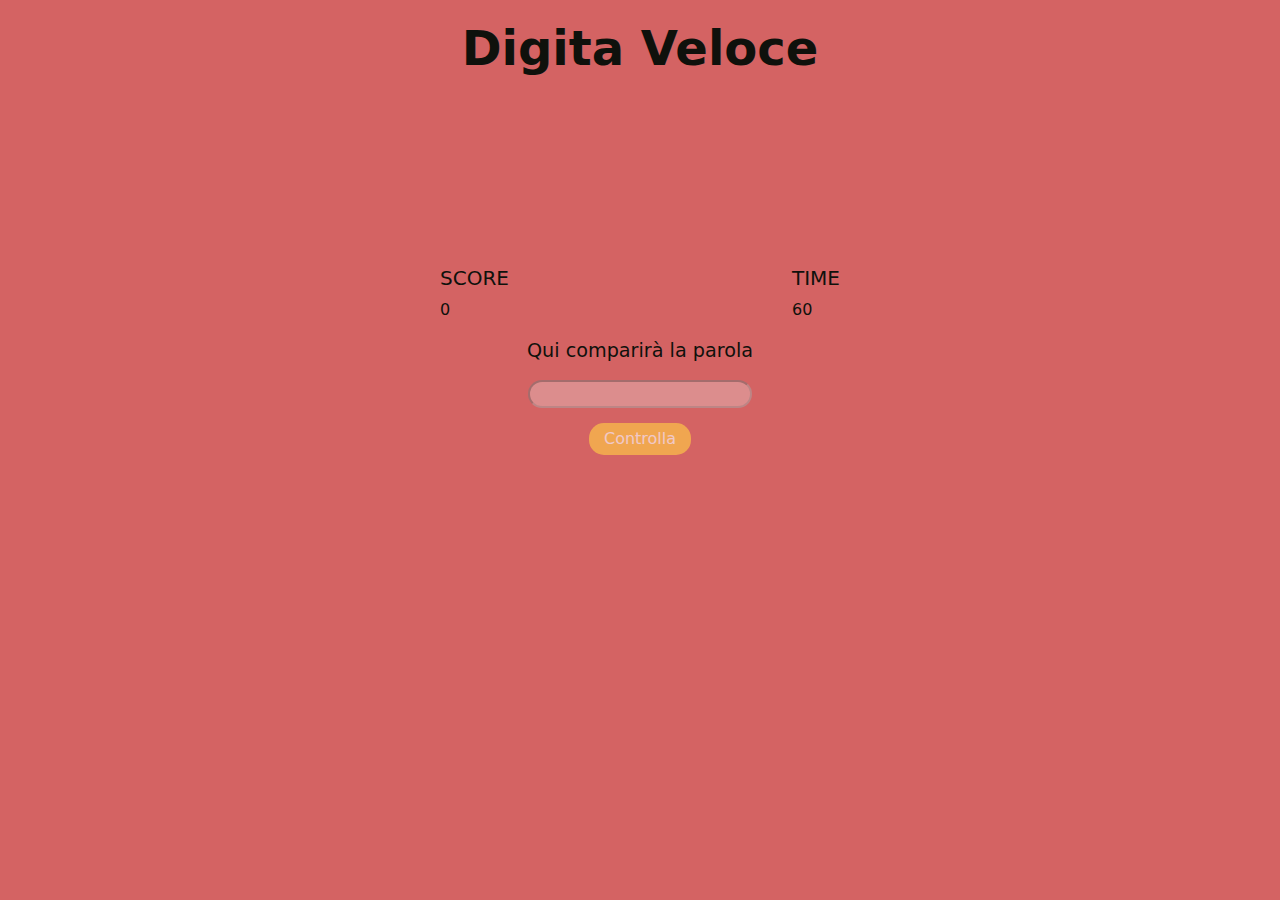
<file: games/digita.html>
<!DOCTYPE html>
<html lang="en">
    <head>
        <!-- Meta -->
        <meta charset="UTF-8">
        <meta name="viewport" content="width=device-width, initial-scale=1.0">
        
        <!-- Info -->
        <title>Digita veloce</title>
        <link rel="icon" type="image" href="./img/gameController.png">

        <!-- Font -->

        <!-- Style -->
        <link href="https://cdn.jsdelivr.net/npm/bootstrap@5.3.3/dist/css/bootstrap.min.css" rel="stylesheet" integrity="sha384-QWTKZyjpPEjISv5WaRU9OFeRpok6YctnYmDr5pNlyT2bRjXh0JMhjY6hW+ALEwIH" crossorigin="anonymous">
        <link rel="stylesheet" href="./style/style.css">

    </head>
    <body id="digitaBody">
        <div id="gameContainer" class="container d-flex justify-content-center align-items-center">

            <header class="title">
                <h1>Digita Veloce</h1>
            </header>

            <div id="digitaTable" class="d-flex justify-content-center align-items-center">
                <div id="digitaController" class="d-flex align-items-center">
                    <div id="digitaScoreBox">
                        <h5>SCORE</h5>
                        <div id="digitaScore">0</div>
                    </div>
                    <div id="digitaTimerBox">
                        <h5>TIME</h5>
                        <div id="digitaTimer">60</div>
                    </div>
                </div>

                <span id="wordSpan">Qui comparirà la parola</span>
                <input disabled id="wordInput" type="text">
                <button id="wordButton" class="btn btn-primary disabled" onclick="checkWord()">Controlla</button>
            </div>

            <div id="message" class="visually-hidden">
                <span class="hidden">Sbagliata!</span>
            </div>
            <button id="againButton" class="btn btn-primary visually-hidden" onclick="location.reload()">Gioca di nuovo!</button>

        </div>






        <!-- Script -->
        <script src="https://cdn.jsdelivr.net/npm/bootstrap@5.3.3/dist/js/bootstrap.bundle.min.js" integrity="sha384-YvpcrYf0tY3lHB60NNkmXc5s9fDVZLESaAA55NDzOxhy9GkcIdslK1eN7N6jIeHz" crossorigin="anonymous"></script>
        <script src="./src/digita.js"></script>
    </body>
</html>
</file>
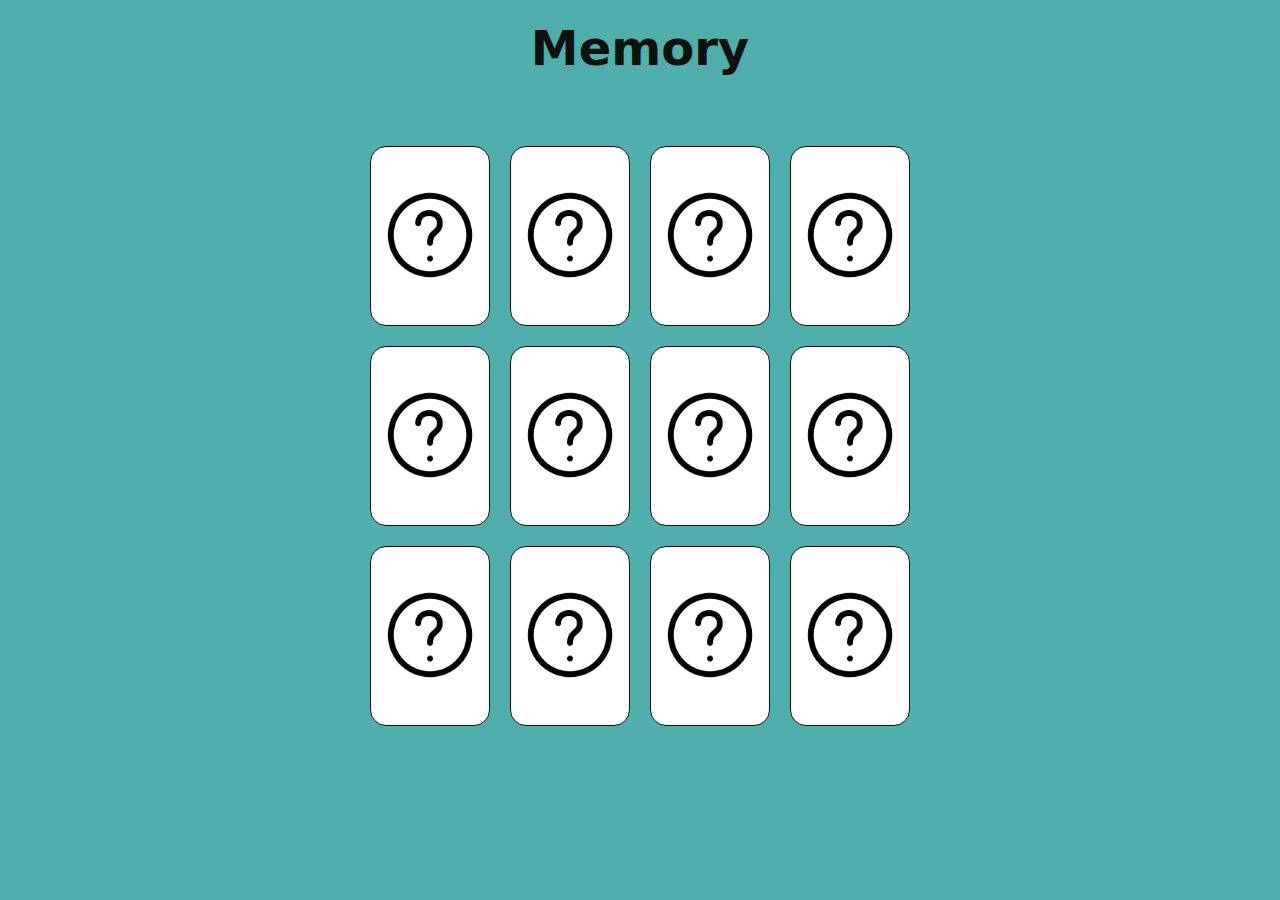
<file: games/memory.html>
<!DOCTYPE html>
<html lang="en">
    <head>
        <!-- Meta -->
        <meta charset="UTF-8">
        <meta name="viewport" content="width=device-width, initial-scale=1.0">
        
        <!-- Info -->
        <title>Memory</title>
        <link rel="icon" type="image" href="./img/cat.png">

        <!-- Font -->

        <!-- Style -->
        <link href="https://cdn.jsdelivr.net/npm/bootstrap@5.3.3/dist/css/bootstrap.min.css" rel="stylesheet" integrity="sha384-QWTKZyjpPEjISv5WaRU9OFeRpok6YctnYmDr5pNlyT2bRjXh0JMhjY6hW+ALEwIH" crossorigin="anonymous">
        <link rel="stylesheet" href="./style/style.css">

    </head>
    <body id="memoryBody">
        <div id="gameContainer" class="container d-flex justify-content-center align-items-center">

            <header class="title">
                <h1>Memory</h1>
            </header>

            <div id="table" class="d-flex justify-content-center align-items-center">
                <div class="card"></div>
                <div class="card"></div>
                <div class="card"></div>
                <div class="card"></div>
                <div class="card"></div>
                <div class="card"></div>
                <div class="card"></div>
                <div class="card"></div>
                <div class="card"></div>
                <div class="card"></div>
                <div class="card"></div>
                <div class="card"></div>



            </div>

            <div id="response">
                <span></span>
            </div>

        </div>

        <!-- Script -->
        <script src="https://cdn.jsdelivr.net/npm/bootstrap@5.3.3/dist/js/bootstrap.bundle.min.js" integrity="sha384-YvpcrYf0tY3lHB60NNkmXc5s9fDVZLESaAA55NDzOxhy9GkcIdslK1eN7N6jIeHz" crossorigin="anonymous"></script>
        <script src="./src/memory.js"></script>
        
    </body>
</html>
</file>
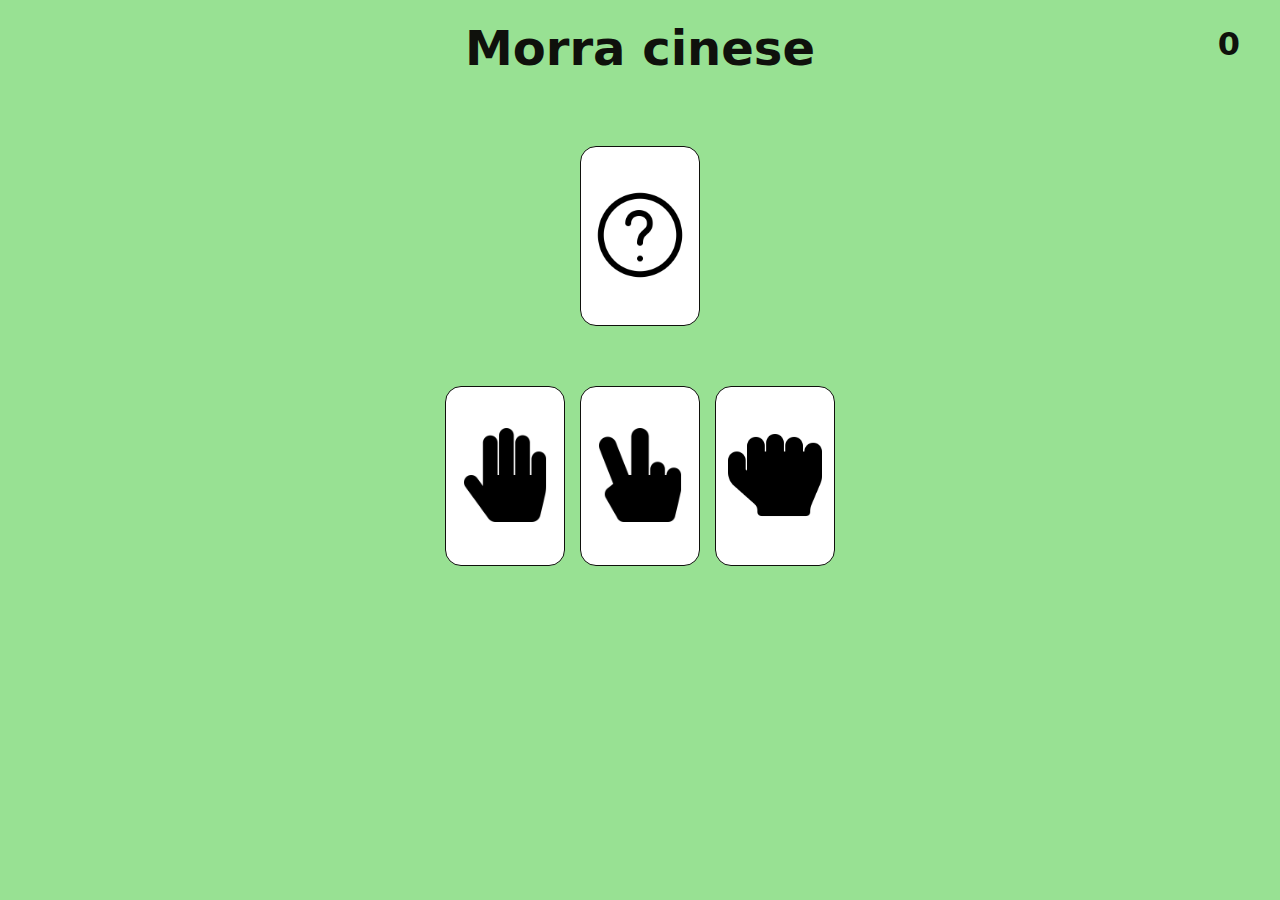
<file: games/morra.html>
<!DOCTYPE html>
<html lang="en">
    <head>
        <!-- Meta -->
        <meta charset="UTF-8">
        <meta name="viewport" content="width=device-width, initial-scale=1.0">

        <!-- Info -->
        <title>Morra cinese</title>
        <link rel="icon" type="image" href="./img/scissors.png">

        <!-- Font -->

        <!-- Style -->
        <link href="https://cdn.jsdelivr.net/npm/bootstrap@5.3.3/dist/css/bootstrap.min.css" rel="stylesheet" integrity="sha384-QWTKZyjpPEjISv5WaRU9OFeRpok6YctnYmDr5pNlyT2bRjXh0JMhjY6hW+ALEwIH" crossorigin="anonymous">
        <link rel="stylesheet" href="./style/style.css">

    </head>

    <body>

        <div id="gameContainer" class="container d-flex justify-content-center align-items-center">

            <div class="title">
                <h1>Morra cinese</h1>
            </div>

            <div id="morraScore">
                <span id="scoreSpan">0</span>
            </div>

            <div id="computerTable" class="d-flex justify-content-center align-items-center">
                <div id="computerCard" class="card questionMark"></div>
            </div>

            <div id="playerTable" class="d-flex justify-content-center align-items-center">
                <div id="paper" class="card playerCard paper"></div>
                <div id="scissors" class="card playerCard scissors"></div>
                <div id="rock" class="card playerCard rock"></div>
            </div>

            <div id="response">
                <span></span>
            </div>

        </div>

        

        <!-- Script -->
        <script src="https://cdn.jsdelivr.net/npm/bootstrap@5.3.3/dist/js/bootstrap.bundle.min.js" integrity="sha384-YvpcrYf0tY3lHB60NNkmXc5s9fDVZLESaAA55NDzOxhy9GkcIdslK1eN7N6jIeHz" crossorigin="anonymous"></script>
        <script src="./src/morra.js"></script>
    </body>
</html>
</file>
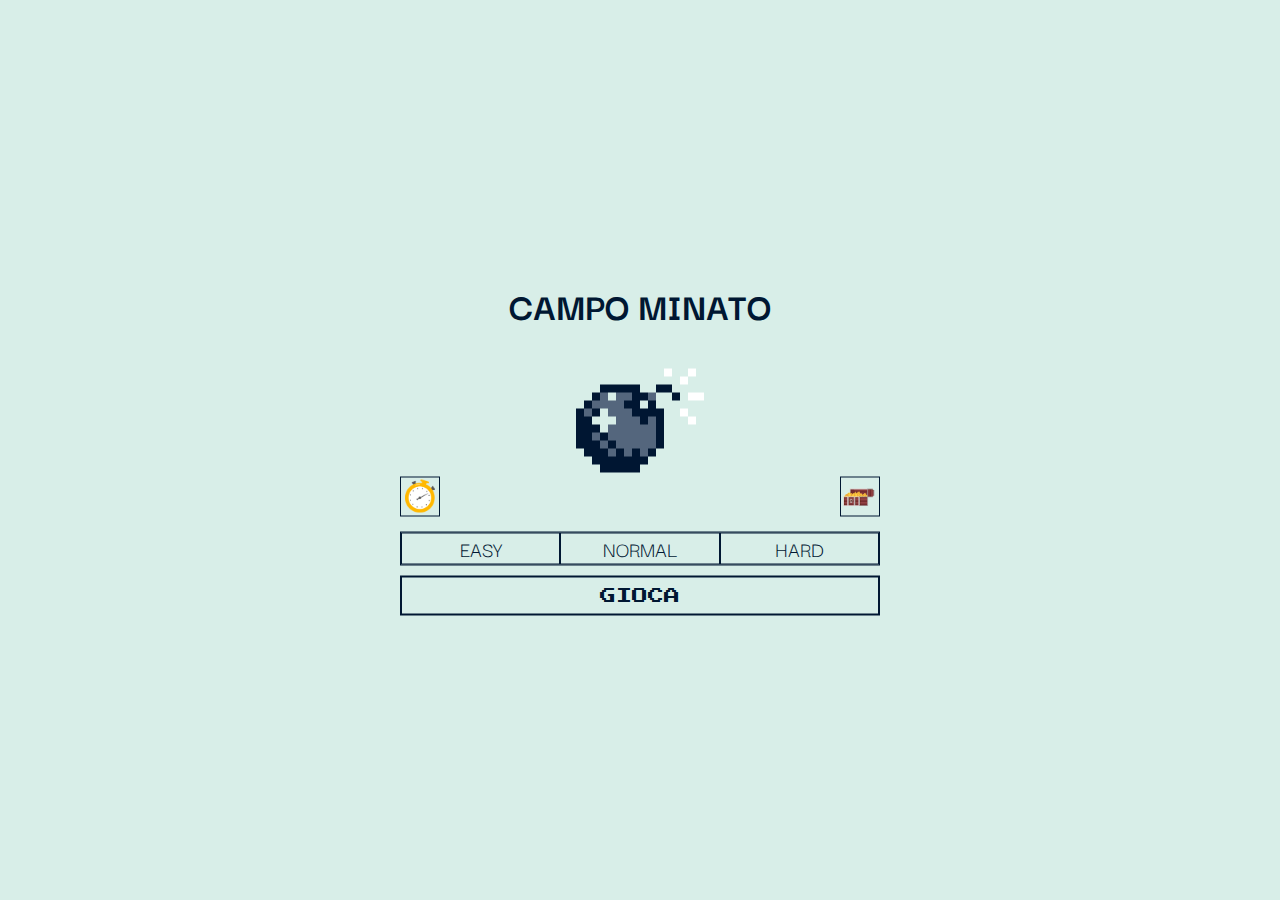
<file: games/campoMinato/campoMinato.html>
<!DOCTYPE html>
<html lang="en">

    <head>
        <!-- Meta -->
        <meta charset="UTF-8">
        <meta name="viewport" content="width=device-width, initial-scale=1.0">
        
        <!-- Font -->
        <link rel="preconnect" href="https://fonts.googleapis.com">
        <link rel="preconnect" href="https://fonts.gstatic.com" crossorigin>
        <link href="https://fonts.googleapis.com/css2?family=Darker+Grotesque:wght@700&family=Press+Start+2P&display=swap" rel="stylesheet">
        
        <!-- CSS -->
        <link rel="stylesheet" href="./campoMinato.css">

        <!-- Titolo e favicon -->
        <title>Campo minato vv1.12.1</title>
        <link rel="icon" href="./img/bomb.png" type="image/png"> 
    </head>

    <body>

        <!-- Schermata iniziale -->
        <div class="initial">
            <h1>CAMPO MINATO</h1>
            <div class="image">
                <img src="./img/bomb.png" alt="">
                <div class="button clockButton"></div>
                <div class="button treasureButton"></div>
            </div>
            <div class="box">
                <div id="easy" class="difficulty">EASY</div>
                <div id="normal" class="difficulty">NORMAL</div>
                <div id="hard" class="difficulty">HARD</div>
            </div>
            <div class="playButton">GIOCA</div>
        </div>

        <div class="gameContainer hidden">

            <!-- Pannello di gioco -->
            <header>

                <h1>Campo Minato</h1>

                <!-- Punteggio -->
                <div class="score">
                    <div class="scoreTitle">SCORE</div>
                    <div class="scoreCounter">00000</div>
                </div>

                <!-- Tempo -->
                <div class="time">
                    <div class="timeTitle">TIME</div>
                    <div class="timeCounter">00000</div>
                </div>

            </header>

            <!-- Tabellone di gioco -->
            <main class="gameBoard">

                <div class="grid">
                </div>

                <!-- Game Paused -->
                <div class="gamePaused hidden">
                    <div class="text">GAME<br>PAUSED</div>
                </div>

                <!-- Game Over -->
                <div class="gameOver hidden">
    
                    <h2 class="text">GAME<br>OVER</h2>
                    <button class="replay">GIOCA ANCORA</button>

                </div>

                <!-- Win -->
                <div class="win hidden">
    
                    <h2 class="text">YOU<br>WIN</h2>
                    <button class="replay">GIOCA ANCORA</button>

                </div>
                
            </main>

            <!-- Flag -->
            <div class="flagContainer">
                <div class="flagBox"></div>
            </div>

            <!-- Menu -->
            <div class="box">
                <div class="menuOption pause"></div>
                <div class="menuOption home"></div>
            </div>

        </div>
        
        <!-- Javascript -->
        <script type="text/Javascript" src="./campoMinato.js"></script>

    </body>
</html>
</file>
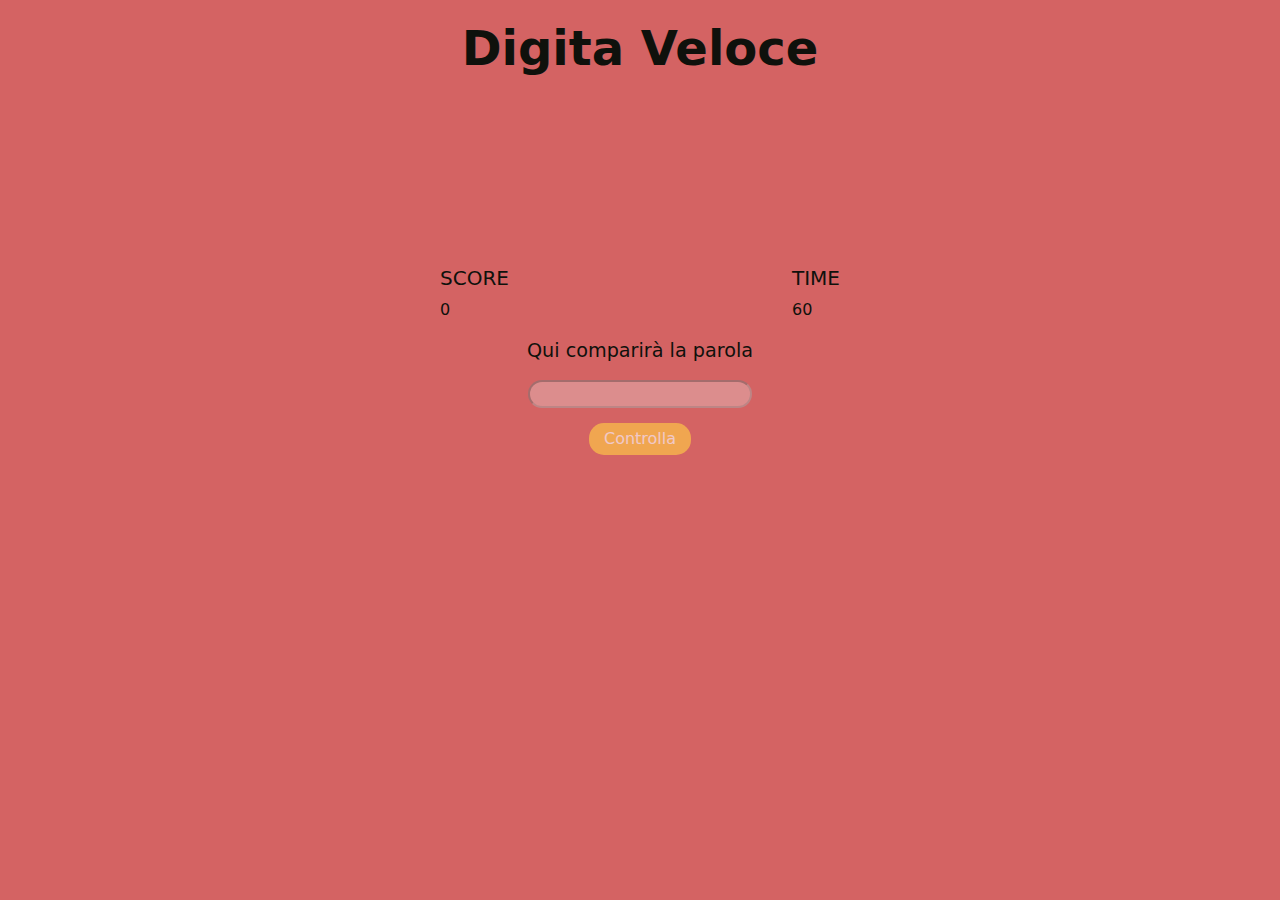
<file: games/digitaVeloce/digita.html>
<!DOCTYPE html>
<html lang="en">
    <head>
        <!-- Meta -->
        <meta charset="UTF-8">
        <meta name="viewport" content="width=device-width, initial-scale=1.0">
        
        <!-- Info -->
        <title>Digita veloce</title>
        <link rel="icon" type="image" href="./img/gameController.png">

        <!-- Font -->

        <!-- Style -->
        <link href="https://cdn.jsdelivr.net/npm/bootstrap@5.3.3/dist/css/bootstrap.min.css" rel="stylesheet" integrity="sha384-QWTKZyjpPEjISv5WaRU9OFeRpok6YctnYmDr5pNlyT2bRjXh0JMhjY6hW+ALEwIH" crossorigin="anonymous">
        <link rel="stylesheet" href="./../style/style.css">

    </head>
    <body id="digitaBody">
        <div id="gameContainer" class="container d-flex justify-content-center align-items-center">

            <header class="title">
                <h1>Digita Veloce</h1>
            </header>

            <div id="digitaTable" class="d-flex justify-content-center align-items-center">
                <div id="digitaController" class="d-flex align-items-center">
                    <div id="digitaScoreBox">
                        <h5>SCORE</h5>
                        <div id="digitaScore">0</div>
                    </div>
                    <div id="digitaTimerBox">
                        <h5>TIME</h5>
                        <div id="digitaTimer">60</div>
                    </div>
                </div>

                <span id="wordSpan">Qui comparirà la parola</span>
                <input disabled id="wordInput" type="text">
                <button id="wordButton" class="btn btn-primary disabled" onclick="checkWord()">Controlla</button>
            </div>

            <div id="message" class="visually-hidden">
                <span class="hidden">Sbagliata!</span>
            </div>
            <button id="againButton" class="btn btn-primary visually-hidden" onclick="location.reload()">Gioca di nuovo!</button>

        </div>






        <!-- Script -->
        <script src="https://cdn.jsdelivr.net/npm/bootstrap@5.3.3/dist/js/bootstrap.bundle.min.js" integrity="sha384-YvpcrYf0tY3lHB60NNkmXc5s9fDVZLESaAA55NDzOxhy9GkcIdslK1eN7N6jIeHz" crossorigin="anonymous"></script>
        <script src="./digita.js"></script>
    </body>
</html>
</file>
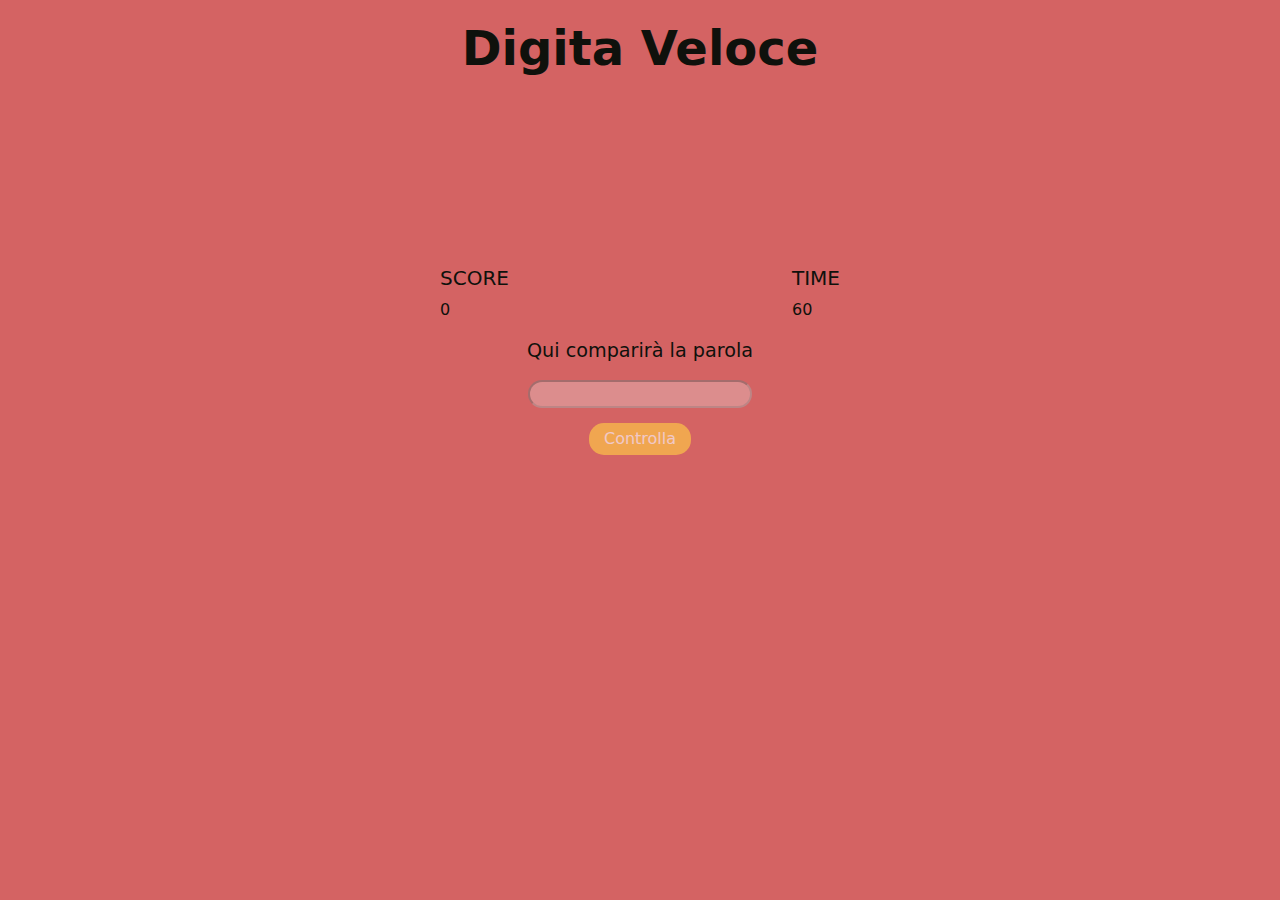
<file: games/digitaVeloce/digitaVeloce.html>
<!DOCTYPE html>
<html lang="en">
    <head>
        <!-- Meta -->
        <meta charset="UTF-8">
        <meta name="viewport" content="width=device-width, initial-scale=1.0">
        
        <!-- Info -->
        <title>Digita veloce</title>
        <link rel="icon" type="image" href="./img/gameController.png">

        <!-- Font -->

        <!-- Style -->
        <link href="https://cdn.jsdelivr.net/npm/bootstrap@5.3.3/dist/css/bootstrap.min.css" rel="stylesheet" integrity="sha384-QWTKZyjpPEjISv5WaRU9OFeRpok6YctnYmDr5pNlyT2bRjXh0JMhjY6hW+ALEwIH" crossorigin="anonymous">
        <link rel="stylesheet" href="./../style/style.css">

    </head>
    <body id="digitaBody">
        <div id="gameContainer" class="container d-flex justify-content-center align-items-center">

            <header class="title">
                <h1>Digita Veloce</h1>
            </header>

            <div id="digitaTable" class="d-flex justify-content-center align-items-center">
                <div id="digitaController" class="d-flex align-items-center">
                    <div id="digitaScoreBox">
                        <h5>SCORE</h5>
                        <div id="digitaScore">0</div>
                    </div>
                    <div id="digitaTimerBox">
                        <h5>TIME</h5>
                        <div id="digitaTimer">60</div>
                    </div>
                </div>

                <span id="wordSpan">Qui comparirà la parola</span>
                <input disabled id="wordInput" type="text">
                <button id="wordButton" class="btn btn-primary disabled" onclick="checkWord()">Controlla</button>
            </div>

            <div id="message" class="visually-hidden">
                <span class="hidden">Sbagliata!</span>
            </div>
            <button id="againButton" class="btn btn-primary visually-hidden" onclick="location.reload()">Gioca di nuovo!</button>

        </div>






        <!-- Script -->
        <script src="https://cdn.jsdelivr.net/npm/bootstrap@5.3.3/dist/js/bootstrap.bundle.min.js" integrity="sha384-YvpcrYf0tY3lHB60NNkmXc5s9fDVZLESaAA55NDzOxhy9GkcIdslK1eN7N6jIeHz" crossorigin="anonymous"></script>
        <script src="./digitaVeloce.js"></script>
    </body>
</html>
</file>
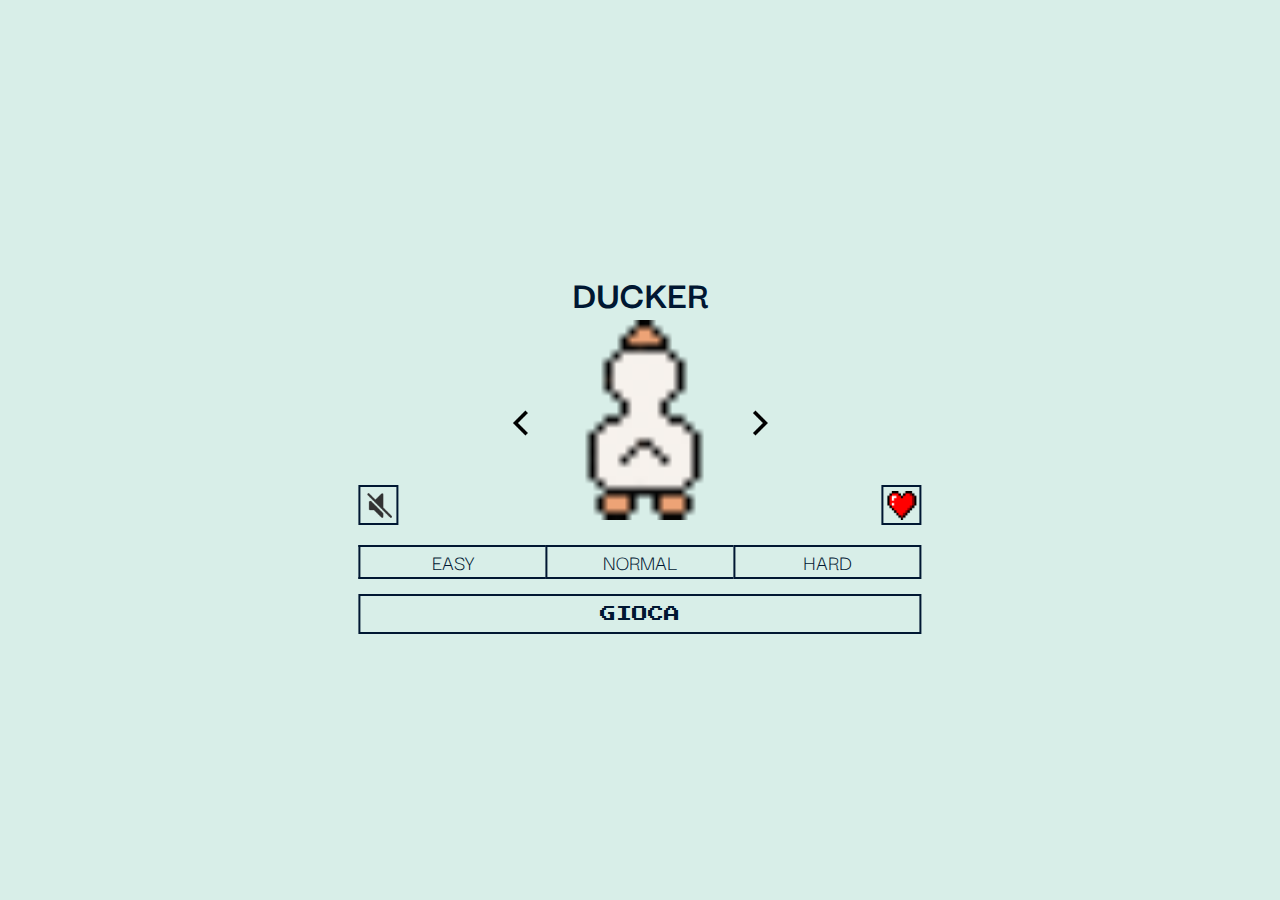
<file: games/ducker/ducker.html>
<!DOCTYPE html>

<html>

  	<head>

		<title>Ducker</title>
		<link rel="icon" href="img/charStanding.png">

		<!-- Font -->
		<link rel="preconnect" href="https://fonts.googleapis.com">
		<link rel="preconnect" href="https://fonts.gstatic.com" crossorigin>
		<link href="https://fonts.googleapis.com/css2?family=Darker+Grotesque:wght@700&family=Press+Start+2P&display=swap" rel="stylesheet">

		<!-- Foglio di stile -->
		<link rel="stylesheet" href="./ducker.css">
	</head>

  	<body>

		<!-- Schermata iniziale -->
        <div class="initial">
            <h1>DUCKER</h1>
            <div class="image">
				<div class="chooseCharacter">
					<div class="arrow" id="leftArrow"></div>
					<div class="imagePlaceHolder">
						<img src="./img/characters/duck/walk.gif">
					</div>
					<div class="arrow" id="rightArrow"></div>
				</div>
                <div class="button soundButton soundOff"></div>
                <div class="button heartButton"></div>
            </div>
            <div class="box">
                <div id="easy" class="difficulty">EASY</div>
                <div id="normal" class="difficulty">NORMAL</div>
                <div id="hard" class="difficulty">HARD</div>
            </div>
            <div class="playButton">GIOCA</div>
        </div>

		<!-- Monete -->
		

		<div class="gameContainer hidden">

			<!-- Pannello informazioni di gioco -->
			<div class="gamePanel">
				<h1>Ducker</h1>

				<!-- Punteggio -->
				<div class="scoreBox">
					<div class="coinBox">
						<div class="coinImage"></div>
						<span class="coinCounter">0</span>
					</div>
					<span class="scoreCounter">00000</span>
				</div>
			</div>

			<!-- Tabellone di gioco -->
			<div class="gameBoard">
				<div class="grid">
				<!-- Qui ci saranno le celle -->
				</div>

				<!-- Game Paused -->
                <div class="gamePaused hidden">
                    <div class="text">GAME<br>PAUSED</div>
                </div>

				<!-- Schermata di fine gioco -->
				<div class="endGameScreen hidden">
					<h2 class="endGameText">GAME<br>OVER</h2>
					<button class="playAgain">GIOCA ANCORA</button>
				</div>
			</div>

			<!-- Vite -->
			<div class="lifePanel hidden">
				<div class="heart"></div>
				<div class="heart"></div>
				<div class="heart"></div>
			</div>

			<!-- Menu -->
            <div class="box">
                <div class="menuOption pause"></div>
                <div class="menuOption home"></div>
            </div>
		</div>

		<!-- Pubblicità -->
		<div class="adScreen hidden">
			<div class="adFinished hidden"></div>
			<div class="adCountDown"></div>
			<div class="cross hidden"></div>
		</div>
			
		<script src="./ducker.js"></script>
	</body>

</html>
</file>
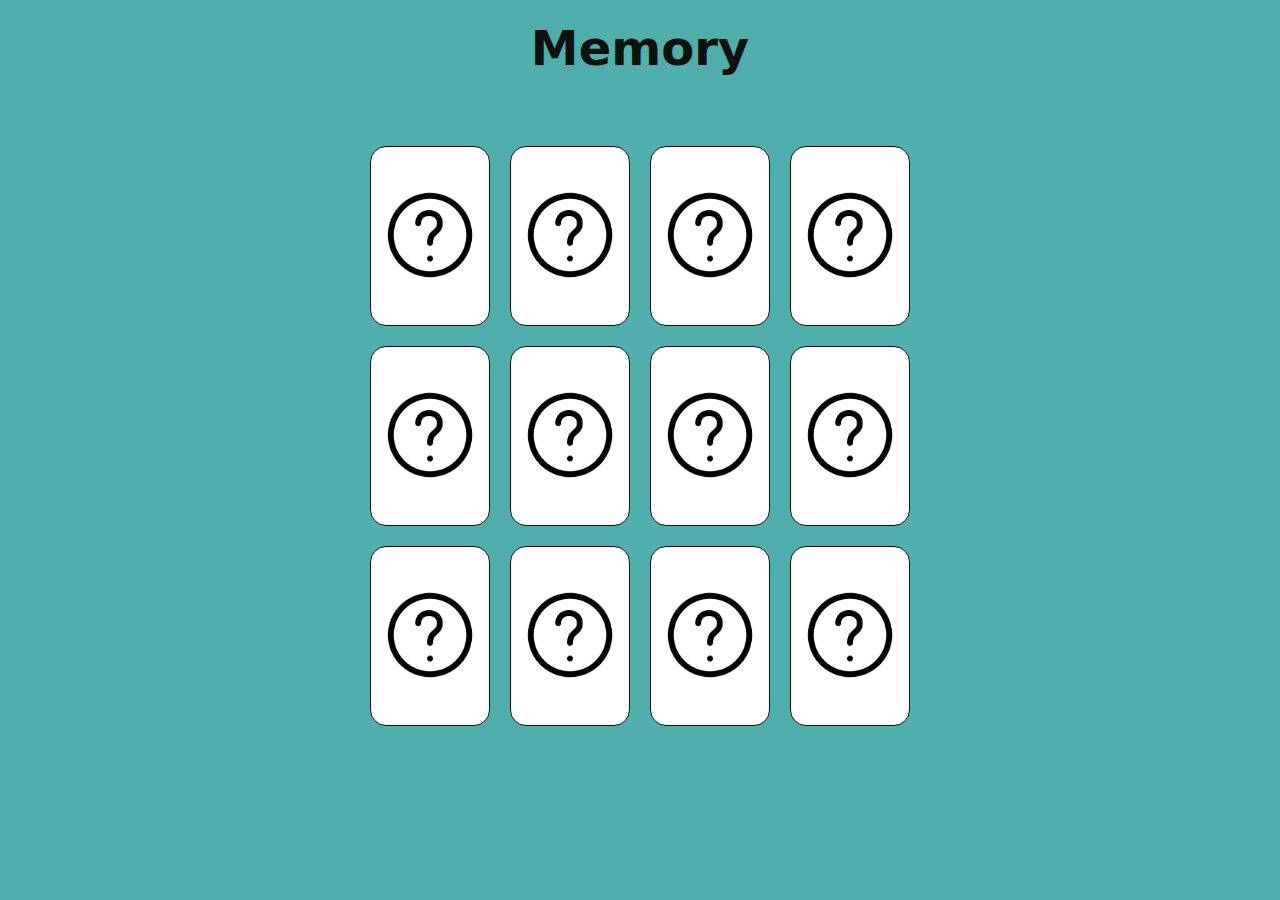
<file: games/memory/memory.html>
<!DOCTYPE html>
<html lang="en">
    <head>
        <!-- Meta -->
        <meta charset="UTF-8">
        <meta name="viewport" content="width=device-width, initial-scale=1.0">
        
        <!-- Info -->
        <title>Memory</title>
        <link rel="icon" type="image" href="./../img/cat.png">

        <!-- Font -->

        <!-- Style -->
        <link href="https://cdn.jsdelivr.net/npm/bootstrap@5.3.3/dist/css/bootstrap.min.css" rel="stylesheet" integrity="sha384-QWTKZyjpPEjISv5WaRU9OFeRpok6YctnYmDr5pNlyT2bRjXh0JMhjY6hW+ALEwIH" crossorigin="anonymous">
        <link rel="stylesheet" href="./../style/style.css">

    </head>
    <body id="memoryBody">
        <div id="gameContainer" class="container d-flex justify-content-center align-items-center">

            <header class="title">
                <h1>Memory</h1>
            </header>

            <div id="table" class="d-flex justify-content-center align-items-center">
                <div class="card"></div>
                <div class="card"></div>
                <div class="card"></div>
                <div class="card"></div>
                <div class="card"></div>
                <div class="card"></div>
                <div class="card"></div>
                <div class="card"></div>
                <div class="card"></div>
                <div class="card"></div>
                <div class="card"></div>
                <div class="card"></div>



            </div>

            <div id="response">
                <span></span>
            </div>

        </div>

        <!-- Script -->
        <script src="https://cdn.jsdelivr.net/npm/bootstrap@5.3.3/dist/js/bootstrap.bundle.min.js" integrity="sha384-YvpcrYf0tY3lHB60NNkmXc5s9fDVZLESaAA55NDzOxhy9GkcIdslK1eN7N6jIeHz" crossorigin="anonymous"></script>
        <script src="./memory.js"></script>
        
    </body>
</html>
</file>
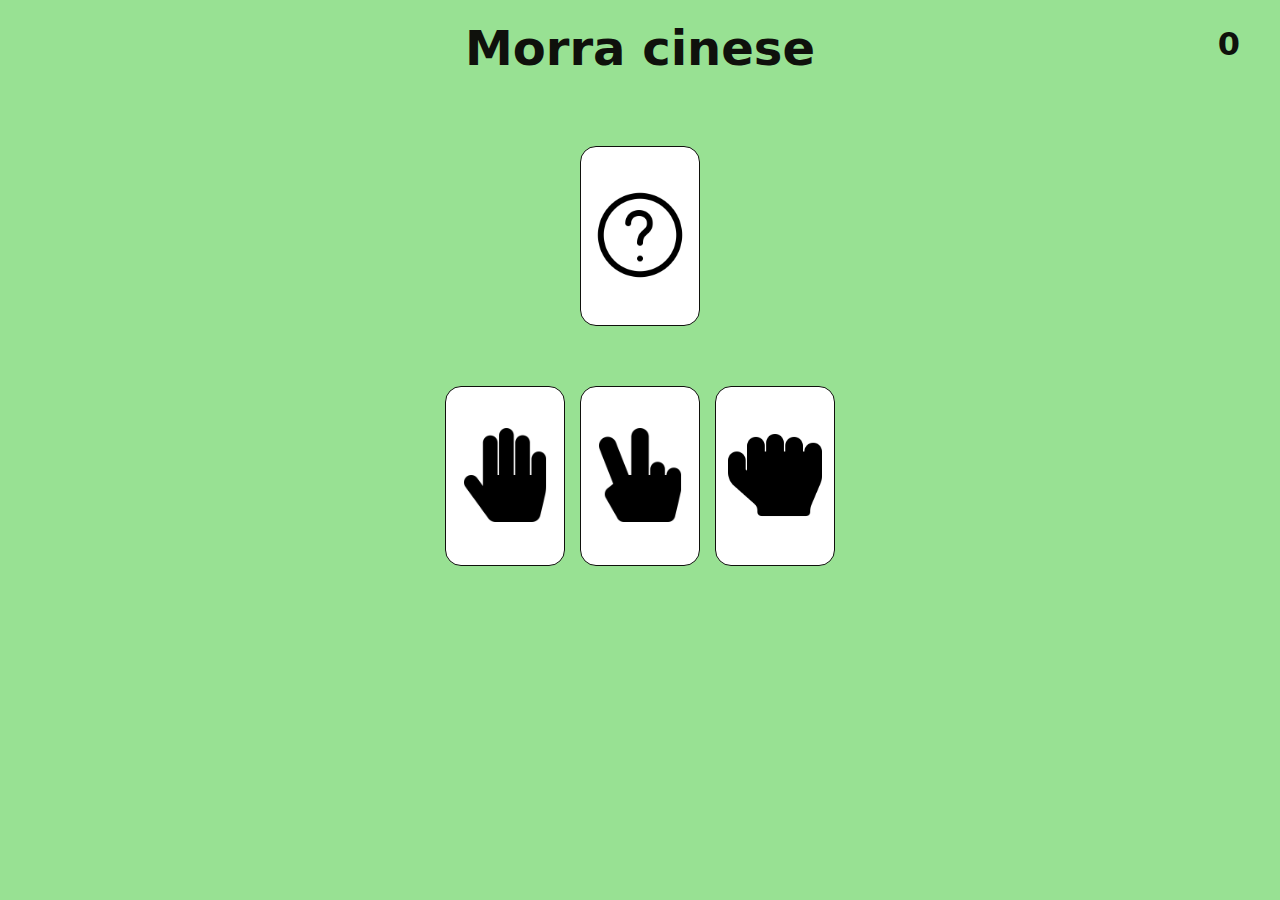
<file: games/morraCinese/morra.html>
<!DOCTYPE html>
<html lang="en">
    <head>
        <!-- Meta -->
        <meta charset="UTF-8">
        <meta name="viewport" content="width=device-width, initial-scale=1.0">

        <!-- Info -->
        <title>Morra cinese</title>
        <link rel="icon" type="image" href="./img/scissors.png">

        <!-- Font -->

        <!-- Style -->
        <link href="https://cdn.jsdelivr.net/npm/bootstrap@5.3.3/dist/css/bootstrap.min.css" rel="stylesheet" integrity="sha384-QWTKZyjpPEjISv5WaRU9OFeRpok6YctnYmDr5pNlyT2bRjXh0JMhjY6hW+ALEwIH" crossorigin="anonymous">
        <link rel="stylesheet" href="./../style/style.css">

    </head>

    <body>

        <div id="gameContainer" class="container d-flex justify-content-center align-items-center">

            <div class="title">
                <h1>Morra cinese</h1>
            </div>

            <div id="morraScore">
                <span id="scoreSpan">0</span>
            </div>

            <div id="computerTable" class="d-flex justify-content-center align-items-center">
                <div id="computerCard" class="card questionMark"></div>
            </div>

            <div id="playerTable" class="d-flex justify-content-center align-items-center">
                <div id="paper" class="card playerCard paper"></div>
                <div id="scissors" class="card playerCard scissors"></div>
                <div id="rock" class="card playerCard rock"></div>
            </div>

            <div id="response">
                <span></span>
            </div>

        </div>

        <!-- Script -->
        <script src="https://cdn.jsdelivr.net/npm/bootstrap@5.3.3/dist/js/bootstrap.bundle.min.js" integrity="sha384-YvpcrYf0tY3lHB60NNkmXc5s9fDVZLESaAA55NDzOxhy9GkcIdslK1eN7N6jIeHz" crossorigin="anonymous"></script>
        <script src="./morra.js"></script>
    </body>
</html>
</file>
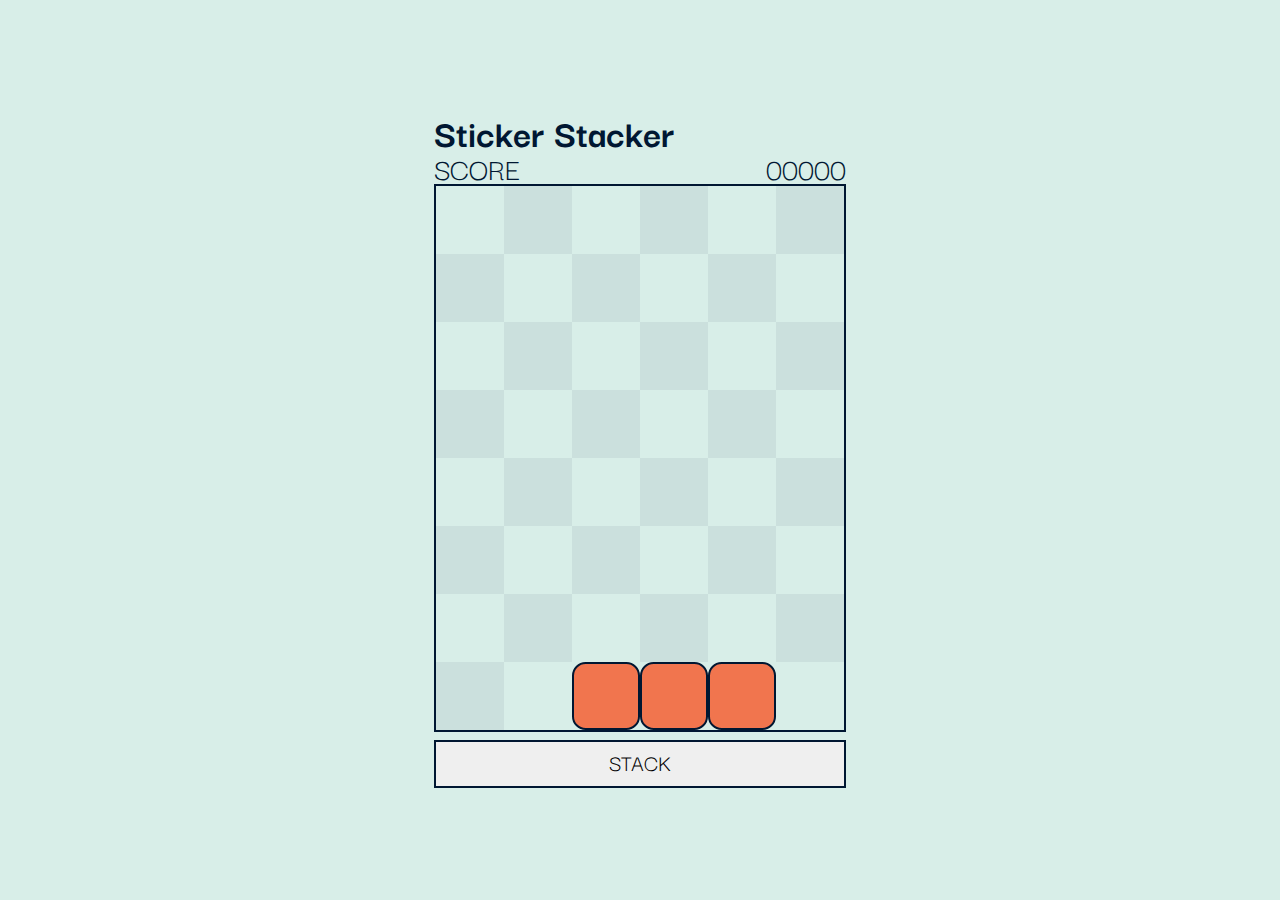
<file: games/stickerStacker/stickerStacker.html>
<!DOCTYPE html>

<html>

  <head>
    <title>Sticker Stacker</title>

    <!-- Font -->
    <link rel="preconnect" href="https://fonts.googleapis.com">
    <link rel="preconnect" href="https://fonts.gstatic.com" crossorigin>
    <link href="https://fonts.googleapis.com/css2?family=Darker+Grotesque:wght@700&family=Press+Start+2P&display=swap"
      rel="stylesheet">

    <!-- CSS -->
    <link rel="stylesheet" href="./stickerStacker.css">
  </head>

  <body>
    <div class="gameContainer">
      <!-- Pannello informazioni di gioco -->
      <div class="gamePanel">
        <h1>Sticker Stacker</h1>

        <!-- Punteggio -->
        <div class="score">
          <span>SCORE</span>
          <span class="scoreCounter">00000</span>
        </div>
      </div>

      <!-- Tabellone di gioco -->
      <main class="gameBoard">
        <div class="grid">
          <!-- Qui ci saranno le celle -->
        </div>

        <!-- Schermata di fine gioco -->
        <div class="endGameScreen hidden">
          <h2 class="endGameText">Game<br>Over</h2>
          <button class="playAgain">Gioca ancora</button>
        </div>
        
      </main>

      <button class="buttonFull">STACK</button>

    </div>

    <script src="./stickerStacker.js"></script>
  </body>

</html>
</file>
<file: style/style.css>
/*^ GENERAL  */
* {
    box-sizing: border-box;
    padding: 0;
    margin: 0;
}

:root {
    --color-nav: #7053ba;
    --color-primary: #6b45cb;
    --color-sec: #B3E9C7;
    --color-quad: #7df58f;
    --color-btn: #FFBA49;
    --color-bg: #C2F8CB;
    --color-text: #000000;
}

html {
    font-size: 16px;
    font-family: "Rubik", sans-serif;
    background-color: var(--color-bg);
}

/*^ CONTROL CLASSES */
.hidden {
    display: none;
}

.pointer {
    cursor: pointer;
}

.fitImg {
    background-size: contain;
    background-position: center;
    background-repeat: no-repeat;
}

/*^ MAIN */
.container-fluid {
    --bs-gutter-x: 0
}

.title {
    font-size: 40px;
    font-weight: bold;
    text-align: center;
    color: var(--color-text);
}

.btn {
    font-size: 16px;
}

.controller {
    width: 32px;
    height: 32px;
}

.hammer {
    width: 54px;
    height: 44px;
    position: relative;
    bottom: 6px;
    margin: 0 -15px;
}

#mainHeader {
    width: 100%;
    background-color: var(--color-nav);
    border-bottom: 2px solid var(--color-bg);
}

#mainHeader nav {
    background-color: var(--color-nav) !important;
}

#mainHero {
    background-color: var(--color-bg);
    padding: 80px !important;
}

#heroText {
    display: flex;
    flex-direction: column;
    justify-content: center;
    align-items: center;
    font-family: "Press Start 2P", system-ui;
    font-weight: 400;
    font-size: 24px;
}

#heroText h2 {
    font-size: 40px;
    margin-bottom: 25px;
}

#heroImg {
    width: 500px;
    height: 500px;
    background: var(--color-primary);
}



/*^ ALBUM */
.album {
    background-color: var(--color-bg) !important;
}

.album .container .row {
    display: flex;
    flex-direction: row;
    flex-wrap: wrap;
}

.albumItem .card{
    background: radial-gradient(circle, var(--color-bg) 0%, var(--color-quad) 95%);
    border-radius: 10px;
    overflow: hidden;
    height: 370px;
}

.albumImg {
    width: 100%;
    height: 225px;
}

.albumItemTitle {
    color: var(--color-nav);
}

.albumItemBtn {
    background-color: var(--color-btn);
    border: 1px solid var(--color-text);
}

.albumItemBtn:hover {
    color: var(--color-nav);
}

.star {
    width: 32px;
    height: 32px;
    background-image: url(./../img/utility/starEmpty.png);
}

.starFull {
    background-image: url(./../img/utility/starFull.png);
}

/*^ THUMBNAILS */
#morra {
    background-image: url(./../img/games/morra.png);
    position: relative;
    top: 20px;
}

#memory {
    background-image: url(./../img/games/memory.png);
    position: relative;
    top: 15px;
}

#digita {
    background-image: url(./../img/games/digita.png);
}

#campoMinato {
    background-image: url(./../img/games/campoMinato.png);
}

#ducker {
    background-image: url(./../img/games/ducker.png);
    position: relative;
    top: 35px;
}

#coppaDelRe {
    background-image: url(./../img/games/coppaDelRe.png);
}

#milionario {
    background-image: url(./../img/games/milionario.png);
}

#chatventure {
    background-image: url(./../img/games/chatventure.png);
}

#stickerStacker {
    background-image: url(./../img/games/stickerStacker.png);
}

#toDoList {
    background-image: url(./../img/tools/toDoList.png);
}

#traduttore {
    background-image: url(./../img/tools/traduttore.png);
}

#meteo {
    background-image: url(./../img/tools/meteo.png);
}

/*^ Features */


/*^ Footer */
#mainFooter {
    width: 100%;
    background-color: var(--color-nav);
    padding: 10px;
    margin: 0;
}



/*^ Placeholder  */
.placeholder {
    width: 100%;
    height: 146.53px;
    background-color: var(--color-bg);
    opacity: 1;
}





/* ^ About */
#about {
    width: 100vw;
    background-color: var(--color-bg);
    margin: 0;
}

#aboutBox {
    background-color: var(--color-2) !important;
    display: flex;
    flex-direction: column;
    gap: 30px;
    padding: 2.5vw;
    border-radius: 20px;
}

#logoContainer {
    width: 100%;
}

#logo {
    width: 200px;
    height: 200px;
    background-image: url(./../img/about/logo.png);
}

#aboutContent {
    width: 100%;
}

.aboutItem {
    width: 100%;
    margin-bottom: 50px;
}

.aboutItem:last-of-type {
    margin-bottom: 0;
}

.aboutItemTitle {
    text-align: center;
    font-size: 2.8vw;
    font-weight: 600;
    color: var(--color-black);
    margin: 20px;
}

.aboutItemText {
    font-size: 1.4vw;
}

#contactForm {
    margin-top: 60px;
    padding: 0;
}

#contactForm > div {
    margin-bottom: 10px;
}

.contactInput::placeholder {
    color: var(--color-nav);
}

.inputIcon {
    width: 100%;
    height: 100%;
    display: flex;
    align-items: center;
    margin-right: 10px;
}

.inputIcon img {
    width: 30px;
    height: 30px;
}

#modelBtn, #contactBtn {
    font-size: 20px;
    color: var(--color-bg);
    background-color: var(--color-nav);
    padding: 6px 18px;
    border-radius: 25px;
    margin-top: 10px;
}

#contactBtn {
    width: 100px;
    padding: 4px 10px;
    margin: auto;
}





/* ^ Media */
@media only screen and (max-width: 471px) {
    .placeholder {
        height: 186.53px;
    }

    #mainHero {
        padding: 10px !important;
        margin: 0;
    }
}
</file>
<file: games/style/style.css>
* {
    box-sizing: border-box;
    padding: 0;
    margin: 0;
}

:root {
    --color-primary: #0F110C;
    --color-secondary: #084887;
    --color-tertiaray: #F7F5FB;
    --color-bg: #98e193;
    --color-extra: #FFCB47;
}

body {
    color: var(--color-primary);
    background-color: var(--color-bg);
}

#headerMain {
    background-color: var(--color-primary);
    padding: 12px 0;
}

#myCarousel {
    background-color: var(--color-tertiaray);
}

.carousel-item {
    height: 300px;
}

.carousel-caption {
    height: 100%;
    top: 0;
    line-height: 40px;
    padding: 40px 0;
}

.carousel-caption h1 {
    font-size: 2.8rem
}

.carousel-caption p:nth-of-type(1) {
    font-size: 1.2rem;
    opacity: 0.85;
}

.btn-primary {
    color: var(--color-primary);
    background-color: var(--color-extra);
    padding: 2px 12px;
    border: 0;
}

.section {
    scroll-margin-top: 64px;
}

.border-bottom {
    border-bottom: 1px solid var(--color-primary) !important;
}

/* gameContainer */
#gameContainer {
    flex-direction: column;
    gap: 60px;
}

.title {
    position: relative;
    margin-top: 20px;
}

.title h1{
    font-size: 3rem;
    font-weight: 600;
}

#morraScore {
    position: absolute;
    top: 20px;
    right: 40px;
    font-size: 2rem;
    font-weight: 600;
}

#playerTable {
    gap: 15px;
}

/* Cards */
.card {
    width: 120px;
    height: 180px;
    background-image: url(./../img/questionMark.png);
    background-size: 80%;
    background-position: center;
    background-repeat: no-repeat;
    border: 1px solid var(--color-primary);
    border-radius: 16px;
    cursor: pointer;
}

.paper {
    background-image: url(./../img/paper.png);
}

.scissors {
    background-image: url(./../img/scissors.png);
}

.rock {
    background-image: url(./../img/rock.png);
}

.questionMark {
    background-image: url(./../img/questionMark.png);
}

#response {
    width: 400px;
    height: 100px;
    text-align: center;
    font-size: 1.8rem;
    font-weight: 400;
}

#memoryBody {
    background-color: #50afac;
}

#table {
    width: 80%;
    max-width: 540px;
    flex-wrap: wrap;
    gap: 20px;
    position: relative;
    top: 0;
    left: 0;
}

#digitaBody {
    background-color: rgb(212, 99, 99);
}

#digitaTable {
    width: 50%;
    max-width: 400px;
    flex-direction: column;
    gap: 15px;
    margin-top: 120px;
}

#wordSpan {
    font-size: 1.2rem;
}

#wordInput {
    border-radius: 15px;
    padding: 0 10px;
}

#wordButton {
    background-color: var(--color-extra);
    padding: 4px 15px;
    border-radius: 15px;
    cursor: not-allowed !important;
}

#digitaController {
    width: 100%;
    justify-content: space-between;
}

#message {
    color: red;
    background-color: var(--color-tertiaray);
    padding: 4px 10px;
    border-radius: 10px;
}

#againButton {
    background-color: var(--color-extra);
    border-radius: 15px;
    padding: 4px 15px;
}

@media screen and (max-width: 991px) {
    header {
        padding-top: 0;
    }

    .carousel-caption h1 {
        font-size: 2.2rem
    }

    .carousel-caption p:nth-of-type(2){
        margin-top: 40px;
        text-align: center;
    }

    .section {
        scroll-margin-top: 138px;
    }

}
</file>
<file: games/campoMinato/campoMinato.css>
/* star rules */
*{
    box-sizing: border-box;
    padding: 0;
    margin: 0;
}

/* Regole generiche */
body{
    font-family: 'Darker Grotesque', sans-serif;
    line-height: 1;
    color: #001732;
    background-color: #d8eee8;
    padding: 16px;
}

.gameContainer{
    position: absolute;
    left: 50%;
    top: 50%;
    transform: translate(-50%, -50%);
}

/* Schermata iniziale */
.initial{
    max-width: 480px;
    width: 90%;
    margin: 0;
    display: flex;
    flex-direction: column;
    justify-content: center;
    position: absolute;
    top: 50%;
    left: 50%;
    transform: translate(-50%, -50%);
}

h1{
    font-size: 40px;
    text-align: center;
    margin: 0;
}

.image{
    position: relative;
    display: flex;
    justify-content: center;
    margin-bottom: 5px;
}

.button{
    width: 40px;
    height: 40px;
    background-position: center;
    background-repeat: no-repeat;
    position: absolute;
    bottom: 0;
    border: 1px solid #001732;
    cursor: pointer;
}

.clockButton{
    background-image: url(img/clock.gif);
    background-size: 80%;
    left: 0;
}

.treasureButton{
    background-image: url(img/treasure.gif);
    background-size: 100%;
    right: 0;
}

.box{
    display: flex;
    justify-content: space-around;
    margin: 10px 0;
    border: 1px solid #001732;
}

.difficulty{
    width: 100%;
    text-align: center;
    line-height: 20px;
    font-size: 22px;
    padding: 5px;
    border: 1px solid #001732;
    cursor: pointer;
}

.playButton{
    font-family: 'Press Start 2P', cursive;
    text-align: center;
    border: 2px solid #001732;
    padding: 10px;
    cursor: pointer;
}

.selected{
    background-color: #97edd6;
}

/* Pannello di gioco */
header{
    margin-bottom: 5px;
}

.score, .time{
    font-size: 32px;
    display: flex;
    justify-content: space-between;
    flex-wrap: wrap;
}

/* Tabellone di gioco */
.gameBoard{
    border: 2px solid #001732;
    position: relative;
}

.grid{
    max-width: 480px;
    max-height: 480px;
    width: 80vw;
    height: 80vw;
    display: flex;
    flex-wrap: wrap;
    align-content: flex-start;
}

/* Cell */
.cell{
    width: 10%;
    height: 10%;
    position: relative;
    cursor: pointer;
}

.dark{
    background-color: #cbe0dd;
}

.clicked{
    background-color: #9dc5c7;
}

.flag{
    background-color: #bfbfbf;
    background-image: url(img/flag.png);
    background-position: center center;
    background-size: 59% 59%;
    background-repeat: no-repeat;
    cursor: not-allowed;
}

.bomb{
    background-color: #f1754e;
    background-image: url(img/bomb.png);
    background-size: cover;
    background-position: center;
}

.treasure{
    background-color: #4ef1bb;
    background-image: url(img/treasure.gif);
    background-size: cover;
    background-position: right;
}

.clicked, .bomb{
    cursor: not-allowed;
}

.count{
    font-size: 22px;
    position: absolute;
    top: 50%;
    left: 50%;
    transform: translate(-50%, -50%);
}

/* Flag */
.flagContainer{
    margin-top: 15px;
    display: flex;
    justify-content: center;
}

.flagBox{
    width: 30px;
    height: 30px;
    background-image: url(img/flag.png);
    background-position: center center;
    background-size: 90% 90%;
    background-repeat: no-repeat;
    cursor: pointer;
}

.flagSelected{
    border: 1px solid #001732;
    background-color: #bfbfbf;
}

/* Menu */
.menuOption{
    width: 100%;
    height: 30px;
    background-size: contain;
    background-position: center center;
    background-repeat: no-repeat;
    padding: 5px;
    border: 1px solid #001732;
    cursor: pointer;
}

.pause{
    background-image: url(img/pause.png);
}

.resume{
    background-image: url(img/resume.png);
}

.home{
    background-image: url(img/home.png);
}

.gamePaused{
    text-align: center;
    background-color: #bfbfbfb3;
    padding: 20px;
    position: absolute;
    top: 0;
    left: 0;
    right: 0;
    bottom: 0;
    display: flex;
    flex-direction: column;
    justify-content: center;
    align-items: center;
    gap: 12px;
}

/* Game Over */
.gameOver, .win{
    text-align: center;
    background-color: #f1754e99;
    padding: 20px;
    position: absolute;
    top: 0;
    left: 0;
    right: 0;
    bottom: 0;
    display: flex;
    flex-direction: column;
    justify-content: center;
    align-items: center;
    gap: 12px;
}

.text{
    font-family: 'Press Start 2P', cursive;
    font-size: 40px;
    line-height: 1.2;
    margin-bottom: 10px;
}

button{
    font-family: 'Darker Grotesque', sans-serif;
    color: #001732;
    border: 1px solid #001732;
    padding: 4px 20px 6px;
    cursor: pointer;
}

button:hover{
    background-color: #cbe0dd;
}

/* Win */
.win{
    background-color: #4ef1bbcc;
}

/* Hover */
.difficulty:hover, .playButton:hover, .button:hover, .pause:hover, .home:hover{
    background-color: #97edd6;
}

/* Hidden */
.hidden{
    display: none;
}


/* fonts
font-family: 'Darker Grotesque', sans-serif;
font-family: 'Press Start 2P', cursive;
*/

/* colori:
black: #001732
orange: #f1754e
lightgreen: #4ef1bb
gray: #bfbfbf
bgColor: #d8eee8
bgDarkColor: #cbe0dd
clickedCells: #9dc5c7
*/
</file>
<file: games/ducker/ducker.css>
/* * ============================================================================================== */
/* *                                       GENERALI
/* * ============================================================================================== */
/* CSS RESET */
*{
	margin: 0;
	padding: 0;
	box-sizing: border-box;
}

/* Generali */
html{
    position: fixed;
}

body{
    width: 100vw;
    height: 100vh;
    color: #001732;
    background-color: #d8eee8;
    font-family: 'Darker Grotesque', sans-serif;
    display: flex;
    justify-content: center;
    align-items: center;
}


/* * ============================================================================================== */
/* *                                    SCHERMATA INIZIALE
/* * ============================================================================================== */
.initial{
    width: 44%;
    margin: 0;
    display: flex;
    flex-direction: column;
    justify-content: center;
    position: absolute;
    top: 50%;
    left: 50%;
    transform: translate(-50%, -50%);
}

.image{
    position: relative;
    display: flex;
    justify-content: center;
    align-items: center;
    margin-bottom: 5px;
}

.chooseCharacter{
    display: flex;
    justify-content: space-around;
    align-items: center;
}

.image img{
    width: auto;
    height: 200px;
}

.arrow {
    background-size: contain;
    background-position: center;
    background-repeat: no-repeat;
    cursor: pointer;
}

#leftArrow{
    width: 40px;
    height: 40px;
    background-image: url(./img/others/leftArrow.png);
}

#rightArrow{
    width: 40px;
    height: 40px;
    background-image: url(./img/others/rightArrow.png);
}

.button{
    width: 40px;
    height: 40px;
    background-position: center;
    background-size: 80%;
    background-repeat: no-repeat;
    position: absolute;
    bottom: 0;
    border: 2px solid #001732;
    cursor: pointer;
}

.soundOn{
    background-image: url(img/menu/soundOn.png);
    left: 0;
}

.soundOff{
    background-image: url(img/menu/soundOff.png);
    left: 0;
}

.heartButton{
    background-image: url(img/menu/heart.png);
    right: 0;
}

.difficulty{
    width: 100%;
    text-align: center;
    line-height: 20px;
    font-size: 22px;
    padding: 5px;
    border-top: 2px solid #001732;
    border-left: 2px solid #001732;
    border-bottom: 2px solid #001732;
    cursor: pointer;
}

.difficulty:nth-of-type(3){
    border-right: 2px solid #001732;
}

.playButton{
    font-family: 'Press Start 2P', cursive;
    text-align: center;
    border: 2px solid #001732;
    padding: 10px;
    cursor: pointer;
}

.selected{
    background-color: #97edd6;
}



/* * ============================================================================================== */
/* *                                          GIOCO
/* * ============================================================================================== */
/* Pannello di gioco */
h1{
    font-size: 40px;
    text-align: center;
    margin: 0;
}

.scoreBox{
	font-size: 32px;
	display: flex;
	justify-content: space-between;
}

.coinImage{
    width: 30px;
    height: 100%;
    background-image: url(img/others/coin.png);
    background-position: 0 60%;
    background-repeat: no-repeat;
    background-size: 80%;
    float: left;
}



/* Griglia di gioco */
.gameContainer{
    width: 484px;
}

.gameBoard{
    width: 100%;
    position: relative;
    border: 2px solid #001732;
}

.grid{
    width: 100%;
    height: 100%;
    display: flex;
    flex-wrap: wrap;
    align-content: flex-start;
}



/* Menu */
.box{
    display: flex;
    justify-content: space-between;
    margin: 15px 0;
}

.menuOption{
    width: 46%;
    height: 40px;
    background-size: contain;
    background-position: center center;
    background-repeat: no-repeat;
    padding: 5px;
    border: 2px solid #001732;
    cursor: pointer;
}

.pause{
    background-image: url(img/menu/pause.png);
}

.resume{
    background-image: url(img/menu/resume.png);
}

.home{
    background-image: url(img/menu/home.png);
}



/* Tabellone di gioco */
.lifePanel{
	display: flex;
	justify-content: center;
	gap: 12px;
	margin: 12px 0 2px;
}

.heart{
	width: 34px;
	height: 34px;
	background-image: url(img/menu/heart.png);
	background-size: contain;
	background-repeat: no-repeat;
	background-position: center;
}

.heartUsed{
	background-image: url(img/menu/heartUsed.png);
}

.text{
    text-align: center;
    font-family: 'Press Start 2P', cursive;
    font-size: 40px;
    line-height: 1.2;
    margin-bottom: 10px;
}



/* * ============================================================================================== */
/* *                                       STILI CELLA
/* * ============================================================================================== */

/* * ===================================================================== */
/* *                            GENERALI
/* * ===================================================================== */
.cell{
	width: calc(100% / 9);
	height: 0;
    padding-top: calc(100% / 9);
	background-size: cover;
	background-position: center;
	background-repeat: no-repeat;
	cursor: pointer;
}

.reverse{
	transform: scaleX(-1);
}

/* * ===================================================================== */
/* *                            NORMALI
/* * ===================================================================== */

/* * ============================================= */
/* *                  GRASS
/* * ============================================= */
/* Summer */
.grassSummer{
	background-image: url(img/grassType/Summer/grass.png);
}

.grassSummer.rockSummer{
	background-image: url(img/grassType/Summer/rock.png), url(img/grassType/Summer/grass.png);
}

.grassSummer.treeSummer{
    background-image: url(img/grassType/Summer/tree.png), url(img/grassType/Summer/grass.png);
}

/* Spring */
.grassSpring{
	background-image: url(img/grassType/Spring/grass.png);
}

.grassSpring.rockSpring{
	background-image: url(img/grassType/Spring/rock.png), url(img/grassType/Spring/grass.png);
}

.grassSpring.treeSpring{
    background-image: url(img/grassType/Spring/tree.png), url(img/grassType/Spring/grass.png);
}

/* Winter */
.grassWinter{
	background-image: url(img/grassType/Winter/grass.png);
}

.grassWinter.rockWinter{
	background-image: url(img/grassType/Winter/rock.png), url(img/grassType/Winter/grass.png);
}

.grassWinter.treeWinter{
    background-image: url(img/grassType/Winter/tree.png), url(img/grassType/Winter/grass.png);
}

/* Fall */
.grassFall{
	background-image: url(img/grassType/Fall/grass.png);
}

.grassFall.rockFall{
	background-image: url(img/grassType/Fall/rock.png), url(img/grassType/Fall/grass.png);
}

.grassFall.treeFall{
    background-image: url(img/grassType/Fall/tree.png), url(img/grassType/Fall/grass.png);
}

/* * ============================================= */
/* *                  RIVER
/* * ============================================= */
.river{
	background-image: url(img/riverType/river.png);
}

.river.wood{
	background-image: url(img/riverType/wood.png), url(img/riverType/river.png);
}

.river.crocodile{
    background-image: url(img/riverType/crocodile.png), url(img/riverType/river.png);
}

/* * ============================================= */
/* *                  SWAMP
/* * ============================================= */
.swamp{
	background-image: url(img/swampType/swamp.png);
}

.swamp.lilypad{
    background-image: url(img/swampType/lilypad.png), url(img/swampType/swamp.png);
}

/* * ============================================= */
/* *                   ROAD
/* * ============================================= */
.road{
	background-image: url(img/roadType/road.png);
}

.road.car{
	background-image: url(img/roadType/car.png), url(img/roadType/road.png);
}

.road.jeep{
	background-image: url(img/roadType/jeep.png), url(img/roadType/road.png);
}

.road.bus{
	background-image: url(img/roadType/bus.png), url(img/roadType/road.png);
}

.road.camion1{
	background-image: url(img/roadType/camion1.png), url(img/roadType/road.png);
}

.road.camion2{
	background-image: url(img/roadType/camion2.png), url(img/roadType/road.png);
}

/* * ============================================= */
/* *                   RAIL
/* * ============================================= */
/* ! semaforo */
.rail{
    background-image: url(img/railType/rail.png);
}

.rail.train1{
    background-image: url(img/railType/train1.png), url(img/railType/rail.png);
}

.rail.train2{
    background-image: url(img/railType/train2.png), url(img/railType/rail.png);
}

.rail.train3{
    background-image: url(img/railType/train3.png), url(img/railType/rail.png);
}



/* * ===================================================================== */
/* *                              PIG
/* * ===================================================================== */

/* * ============================================= */
/* *                  GRASS
/* * ============================================= */
.duck.grassSummer{
	background-image: url(img/characters/duck/walk.gif), url(img/characters/duck/walk.gif), url(img/grassType/Summer/grass.png);
}

/* Spring */
.duck.grassSpring{
	background-image: url(img/characters/duck/walk.gif), url(img/grassType/Spring/grass.png);
}

/* Winter */
.duck.grassWinter{
	background-image: url(img/characters/duck/walk.gif), url(img/grassType/Winter/grass.png);
}

/* Fall */
.duck.grassFall{
	background-image: url(img/characters/duck/walk.gif), url(img/grassType/Fall/grass.png);
}

/* * ============================================= */
/* *                  RIVER
/* * ============================================= */
.duck.river{
	background-image: url(img/characters/duck/walk.gif), url(img/riverType/wood.png), url(img/riverType/river.png);
}

/* * ============================================= */
/* *                  SWAMP
/* * ============================================= */
.duck.swamp{
    background-image: url(img/characters/duck/walk.gif), url(img/swampType/lilypad.png), url(img/swampType/swamp.png);
}

/* * ============================================= */
/* *                   ROAD
/* * ============================================= */
.duck.road{
	background-image: url(img/characters/duck/walk.gif), url(img/roadType/road.png);
}

/* * ============================================= */
/* *                   RAIL
/* * ============================================= */
.duck.rail{
    background-image: url(img/characters/duck/walk.gif), url(img/railType/rail.png);
}

/* * ============================================= */
/* *                   MORTI
/* * ============================================= */
.duckHit{
	background-image: url(img/characters/duck/hit.png), url(img/roadType/road.png);
}

.charTrain{
    display: none;
}

.duckDrowned{
	background-image: url(img/characters/duck/drowned.png), url(img/riverType/river.png);
}

/* ! da aggiungere */
.duckEaten{
    background-image: url(img/characters/duck/eaten);
}



/* * ===================================================================== */
/* *                              pig
/* * ===================================================================== */

/* * ============================================= */
/* *                  GRASS
/* * ============================================= */
.pig.grassSummer{
	background-image: url(img/characters/pig/walk.gif), url(img/characters/pig/walk.gif), url(img/grassType/Summer/grass.png);
}

/* Spring */
.pig.grassSpring{
	background-image: url(img/characters/pig/walk.gif), url(img/grassType/Spring/grass.png);
}

/* Winter */
.pig.grassWinter{
	background-image: url(img/characters/pig/walk.gif), url(img/grassType/Winter/grass.png);
}

/* Fall */
.pig.grassFall{
	background-image: url(img/characters/pig/walk.gif), url(img/grassType/Fall/grass.png);
}

/* * ============================================= */
/* *                  RIVER
/* * ============================================= */
.pig.river{
	background-image: url(img/characters/pig/walk.gif), url(img/riverType/wood.png), url(img/riverType/river.png);
}

/* * ============================================= */
/* *                  SWAMP
/* * ============================================= */
.pig.swamp{
    background-image: url(img/characters/pig/walk.gif), url(img/swampType/lilypad.png), url(img/swampType/swamp.png);
}

/* * ============================================= */
/* *                   ROAD
/* * ============================================= */
.pig.road{
	background-image: url(img/characters/pig/walk.gif), url(img/roadType/road.png);
}

/* * ============================================= */
/* *                   RAIL
/* * ============================================= */
.pig.rail{
    background-image: url(img/characters/pig/walk.gif), url(img/railType/rail.png);
}

/* * ============================================= */
/* *                   MORTI
/* * ============================================= */
.pigHit{
	background-image: url(img/characters/pig/hit.png), url(img/roadType/road.png);
}

.charTrain{
    display: none;
}

.pigDrowned{
	background-image: url(img/characters/pig/drowned.png), url(img/riverType/river.png);
}

/* ! da aggiungere */
.pigEaten{
    background-image: url(img/characters/pig/eaten);
}



/* * ===================================================================== */
/* *                              DUCK
/* * ===================================================================== */

/* * ============================================= */
/* *                  GRASS
/* * ============================================= */
.duck.grassSummer{
	background-image: url(img/characters/duck/walk.gif), url(img/characters/duck/walk.gif), url(img/grassType/Summer/grass.png);
}

/* Spring */
.duck.grassSpring{
	background-image: url(img/characters/duck/walk.gif), url(img/grassType/Spring/grass.png);
}

/* Winter */
.duck.grassWinter{
	background-image: url(img/characters/duck/walk.gif), url(img/grassType/Winter/grass.png);
}

/* Fall */
.duck.grassFall{
	background-image: url(img/characters/duck/walk.gif), url(img/grassType/Fall/grass.png);
}

/* * ============================================= */
/* *                  RIVER
/* * ============================================= */
.duck.river{
	background-image: url(img/characters/duck/walk.gif), url(img/riverType/wood.png), url(img/riverType/river.png);
}

/* * ============================================= */
/* *                  SWAMP
/* * ============================================= */
.duck.swamp{
    background-image: url(img/characters/duck/walk.gif), url(img/swampType/lilypad.png), url(img/swampType/swamp.png);
}

/* * ============================================= */
/* *                   ROAD
/* * ============================================= */
.duck.road{
	background-image: url(img/characters/duck/walk.gif), url(img/roadType/road.png);
}

/* * ============================================= */
/* *                   RAIL
/* * ============================================= */
.duck.rail{
    background-image: url(img/characters/duck/walk.gif), url(img/railType/rail.png);
}

.duck.train1{
    background-image: url(img/railType/train1.png), url(img/railType/rail.png);
}

.duck.train2{
    background-image: url(img/railType/train2.png), url(img/railType/rail.png);
}

.duck.train3{
    background-image: url(img/railType/train3.png), url(img/railType/rail.png);
}

/* * ============================================= */
/* *                   MORTI
/* * ============================================= */
.duckHit{
	background-image: url(img/characters/duck/hit.png), url(img/roadType/road.png);
}

.duckHit.car{
	background-image: url(img/roadType/car.png), url(img/roadType/road.png);
}

.duckHit.jeep{
	background-image: url(img/roadType/jeep.png), url(img/roadType/road.png);
}

.duckHit.bus{
	background-image: url(img/roadType/bus.png), url(img/roadType/road.png);
}

.duckHit.camion1{
	background-image: url(img/roadType/camion1.png), url(img/roadType/road.png);
}

.duckHit.camion2{
	background-image: url(img/roadType/camion2.png), url(img/roadType/road.png);
}

.charTrain{
    display: none;
}

.duckDrowned{
	background-image: url(img/characters/duck/drowned.png), url(img/riverType/river.png);
}

/* ! da aggiungere */
.duckEaten{
    background-image: url(img/characters/duck/eaten);
}



/* * ===================================================================== */
/* *                               COIN
/* * ===================================================================== */
/* ! moneta sul semaforo */

/* * ============================================= */
/* *                  GRASS
/* * ============================================= */
/* Summer */
.coin.grassSummer{
	background-image: url(img/others/coin.gif), url(img/grassType/Summer/grass.png);
}

/* Spring */
.coin.grassSpring{
	background-image: url(img/others/coin.gif), url(img/grassType/Spring/grass.png);
}

/* Winter */
.coin.grassWinter{
	background-image: url(img/others/coin.gif), url(img/grassType/Winter/grass.png);
}

/* Fall */
.coin.grassFall{
	background-image: url(img/others/coin.gif), url(img/grassType/Fall/grass.png);
}

/* * ============================================= */
/* *                  SWAMP
/* * ============================================= */
.coin.swamp.lilypad{
    background-image: url(img/others/coin.gif), url(img/swampType/lilypad.png), url(img/swampType/swamp.png);
}

/* * ============================================= */
/* *                   ROAD
/* * ============================================= */
.coin.road{
	background-image: url(img/others/coin.gif), url(img/roadType/road.png);
}

.coin.road.car{
	background-image: url(img/roadType/car.png), url(img/roadType/road.png);
}

.coin.road.jeep{
	background-image: url(img/roadType/jeep.png), url(img/roadType/road.png);
}

.coin.road.bus{
	background-image: url(img/roadType/bus.png), url(img/roadType/road.png);
}

.coin.road.camion1{
	background-image: url(img/roadType/camion1.png), url(img/roadType/road.png);
}

.coin.road.camion2{
	background-image: url(img/roadType/camion2.png), url(img/roadType/road.png);
}



/* * ============================================= */
/* *                   RAIL
/* * ============================================= */
.coin.rail{
    background-image: url(img/others/coin.gif), url(img/railType/rail.png);
}

.coin.rail.train1{
    background-image: url(img/railType/train1.png), url(img/railType/rail.png);
}

.coin.rail.train2{
    background-image: url(img/railType/train2.png), url(img/railType/rail.png);
}

.coin.rail.train3{
    background-image: url(img/railType/train3.png), url(img/railType/rail.png);
}



/* * ===================================================================== */
/* *                            EAGLE
/* * ===================================================================== */

/* * ============================================= */
/* *                  GRASS
/* * ============================================= */
/* Summer */
.eagle.grassSummer{
	background-image: url(img/others/eagle.png), url(img/grassType/Summer/grass.png);
}

.eagle.grassSummer.rockSummer{
	background-image: url(img/others/eagle.png), url(img/grassType/Summer/rock.png), url(img/grassType/Summer/grass.png);
}

.eagle.grassSummer.treeSummer{
    background-image: url(img/others/eagle.png), url(img/grassType/Summer/tree.png), url(img/grassType/Summer/grass.png);
}

/* Spring */
.eagle.grassSpring{
	background-image: url(img/others/eagle.png), url(img/grassType/Spring/grass.png);
}

.eagle.grassSpring.rockSpring{
	background-image: url(img/others/eagle.png), url(img/grassType/Spring/rock.png), url(img/grassType/Spring/grass.png);
}

.eagle.grassSpring.treeSpring{
    background-image: url(img/others/eagle.png), url(img/grassType/Spring/tree.png), url(img/grassType/Spring/grass.png);
}

/* Winter */
.eagle.grassWinter{
	background-image: url(img/others/eagle.png), url(img/grassType/Winter/grass.png);
}

.eagle.grassWinter.rockWinter{
	background-image: url(img/others/eagle.png), url(img/grassType/Winter/rock.png), url(img/grassType/Winter/grass.png);
}

.eagle.grassWinter.treeWinter{
    background-image: url(img/others/eagle.png), url(img/grassType/Winter/tree.png), url(img/grassType/Winter/grass.png);
}

/* Fall */
.eagle.grassFall{
	background-image: url(img/others/eagle.png), url(img/grassType/Fall/grass.png);
}

.eagle.grassFall.rockFall{
	background-image: url(img/others/eagle.png), url(img/grassType/Fall/rock.png), url(img/grassType/Fall/grass.png);
}

.eagle.grassFall.treeFall{
    background-image: url(img/others/eagle.png), url(img/grassType/Fall/tree.png), url(img/grassType/Fall/grass.png);
}

/* * ============================================= */
/* *                  RIVER
/* * ============================================= */
.eagle.river{
	background-image: url(img/others/eagle.png), url(img/riverType/river.png);
}

.eagle.river.wood{
	background-image: url(img/others/eagle.png), url(img/riverType/wood.png), url(img/riverType/river.png);
}

.eagle.river.crocodile{
    background-image: url(img/others/eagle.png), url(img/riverType/crocodile.png), url(img/riverType/river.png);
}

/* * ============================================= */
/* *                  SWAMP
/* * ============================================= */
/* Generale */
.eagle.swamp{
	background-image: url(img/others/eagle.png), url(img/swampType/swamp.png);
}

.eagle.swamp.lilypad{
    background-image: url(img/others/eagle.png), url(img/swampType/lilypad.png), url(img/swampType/swamp.png);
}

/* * ============================================= */
/* *                   ROAD
/* * ============================================= */
/* Generale */
.eagle.road{
	background-image: url(img/others/eagle.png), url(img/roadType/road.png);
}

.eagle.road.car{
	background-image: url(img/others/eagle.png), url(img/roadType/car.png), url(img/roadType/road.png);
}

.eagle.road.jeep{
	background-image: url(img/others/eagle.png), url(img/roadType/jeep.png), url(img/roadType/road.png);
}

.eagle.road.bus{
	background-image: url(img/others/eagle.png), url(img/roadType/bus.png), url(img/roadType/road.png);
}

.eagle.road.camion1{
	background-image: url(img/others/eagle.png), url(img/roadType/camion1.png), url(img/roadType/road.png);
}

.eagle.road.camion2{
	background-image: url(img/others/eagle.png), url(img/roadType/camion2.png), url(img/roadType/road.png);
}

/* * ============================================= */
/* *                   RAIL
/* * ============================================= */
/* ! semaforo */
.eagle.rail{
    background-image: url(img/others/eagle.png), url(img/railType/rail.png);
}

.eagle.rail.train1{
    background-image: url(img/others/eagle.png), url(img/railType/train1.png), url(img/railType/rail.png);
}

.eagle.rail.train2{
    background-image: url(img/others/eagle.png), url(img/railType/train2.png), url(img/railType/rail.png);
}

.eagle.rail.train3{
    background-image: url(img/others/eagle.png), url(img/railType/train3.png), url(img/railType/rail.png);
}



/* Schermata di fine gioco */
.endGameScreen, .gamePaused{
    text-align: center;
	background-color: rgba(241, 117, 78, 0.6);
	position: absolute;
	top: 0;
	left: 0;
	right: 0;
	bottom: 0;

	display: flex;
	flex-direction: column;
	align-items: center;
	justify-content: center;
	text-transform: uppercase;
    gap: 12px;
}

.gamePaused{
    background-color: #bfbfbfb3;
}

.adScreen{
    background-size: cover;
    background-position: center;
    background-repeat: no-repeat;
    position: absolute;
    top: 0;
	left: 0;
	right: 0;
	bottom: 0;
}

.CoppaDelRe{
    background-image: url(img/ads/CoppaDelRe.png);
}

.adFinished{
    position: absolute;
    top: 0;
    left: 0;
	right: 0;
	bottom: 0;
    background-color: #4b8db8e3;

    display: flex;
	flex-direction: column;
	align-items: center;
	justify-content: center;
	text-transform: uppercase;
    gap: 12px;
}

.adCountDown, .cross{
    background-color: white;
    background-size: contain;
    background-position: center;
    background-repeat: no-repeat;
    width: 60px;
    height: 60px;
    position: absolute;
    top: 60px;
    right: 80px;
    border: 2px solid #001732;
    border-radius: 50%;
    cursor: pointer;
}

a{
    position: absolute;
    bottom: 10vmax;
    font-size: 40px;
    text-align: center;
    text-decoration: none;
    color: #001732;
    background-color: #d8eee8;
    padding: 0 15px 4px;
    border: 2px solid #001732;
}

.adCountDown{
    font-size: 37px;
    text-align: center;
}

.cross{
    background-image: url(img/menu/cross.png);
}

.win{
	background-color: rgba(78, 241, 187, 0.6);
}

.endGameText{
    text-align: center;
	font-size: 48px;
	line-height: 1.2;
	font-family: 'Press Start 2P', cursive;
	margin-bottom: 16px;
}

button{
	border: 2px solid rgb(0, 23, 50);
	font-size: 24px;
	font-family: 'Darker Grotesque', sans-serif;
	padding: 4px 20px 8px 20px;
	cursor: pointer;
}

button:hover{
	background-color: rgb(203, 224, 221);
}



/* * ============================================================================================== */
/* *                                     ADATTAMENTO DEVICES
/* * ============================================================================================== */
@media only screen and (max-width: 1000px){
    h1{
        font-size: 78px;
        text-align: center;
        margin: 0;
    }

    .initial{
        width: 80vw;
    }

    .image{
        width: 100%;
        height: 300px;
    }

    .button{
        width: 70px;
        height: 70px;
    }    

    .difficulty, .playButton{
        font-size: 40px;
        height: 70px;
        line-height: 58px;
    }

    .scoreBox{
        font-size: 50px;
    }

    .gameContainer{
        width: 100vw;
    }

    .lifePanel{
        margin: 16px 0;
    }

    .heart{
        width: 62px;
        height: 62px;
    }

    .menuOption{
        height: 60px;
        padding: 5px;
    }

    .adCountDown, .cross{
        width: 100px;
        height: 100px;
        top: 40px;
        right: 40px;
    }

    .adCountDown{
        font-size: 63px;
    }

    a{
        font-size: 70px;
    }

    .coinImage{
        background-size: contain;
        margin-right: 10px;
    }

    .text, .endGameText{
        font-family: 'Press Start 2P', cursive;
        font-size: 90px;
        line-height: 1.2;
        margin-bottom: 10px;
    }

    .playAgain{
        width: 320px;
        height: 80px;
        font-size: 40px;
    }
}



/* * ============================================================================================== */
/* *                                           ALTRO
/* * ============================================================================================== */
.hidden{
	display: none;
}

.reverse{
	transform: scaleX(-1);
}

/*
COLOR PALETTE
  black: #001732;
  orange: #f1754e;
  lightgreen: #4ef1bb;
  bg-color: #d8eee8;
  bg-dark-color: #cbe0dd;
  clicked-cell: #9dc5c7;
  river: #87cefa
*/
</file>
<file: games/stickerStacker/stickerStacker.css>
/*
COLOR PALETTE
  black: rgb(0, 23, 50); #001732;
  orange: rgb(241, 117, 78); #f1754e;
  lightgreen: rgb(78, 241, 187); #4ef1bb;
  bg-color: rgb(216, 238, 232);  #d8eee8;
  bg-dark-color: rgb(203, 224, 221); #cbe0dd;
  clicked-cell: rgb(157, 197, 199); #9dc5c7;
*/

/* CSS RESET */
* {
	margin: 0;
	padding: 0;
	box-sizing: border-box;
}

/* Regole generiche */
body {
	padding: 16px;
	line-height: 1;
	color: rgb(0, 23, 50);
	background-color: rgb(216, 238, 232);
	font-family: 'Darker Grotesque', sans-serif;
}

.gameContainer {
	width: calc((68px * 6) + 4px);
	position: absolute;
	top: 50%;
	left: 50%;
	transform: translate(-50%, -50%);
}

/* Pannello di gioco */
h1 {
	font-size: 40px;
}

.score {
	font-size: 32px;
	display: flex;
	justify-content: space-between;
}

/* Tabellone di gioco */

.gameBoard {
	position: relative;
	border: 2px solid #001732;
	margin-bottom: 8px;
}

.grid {
	height: calc(68px * 8);
	width: calc((68px * 6) + 4px);
	display: flex;
	flex-wrap: wrap;
	align-content: flex-start;
}

/* Celle */
.cell {
	width: 68px;
	height: 68px;
	cursor: pointer;
}

.cellDark {
	background-color: #cbe0dd;
}

.cellClicked {
	background-color: #9dc5c7;
}

.bar {
	border-radius: 20%;
	background-color: #f1754e;
	border: 2px solid #001732;
}

/* Schermata di fine gioco */
.endGameScreen {
	background-color: #f1754e99;
	position: absolute;
	top: 0;
	left: 0;
	right: 0;
	bottom: 0;

	display: flex;
	flex-direction: column;
	align-items: center;
	justify-content: center;
	text-transform: uppercase;
}

.win {
	background-color: #4ef1bb99;
}

.endGameText {
	font-size: 48px;
	line-height: 1.2;
	font-family: 'Press Start 2P', cursive;
	margin-bottom: 16px;
}

button {
	border: 2px solid #001732;
	font-size: 24px;
	font-family: 'Darker Grotesque', sans-serif;
	text-transform: uppercase;
	padding: 4px 20px 8px 20px;
	cursor: pointer;
}

button:hover {
	background-color: #cbe0dd;
}

.buttonFull{
	width: 100%;
}

.hidden {
	display: none;
}
</file>
